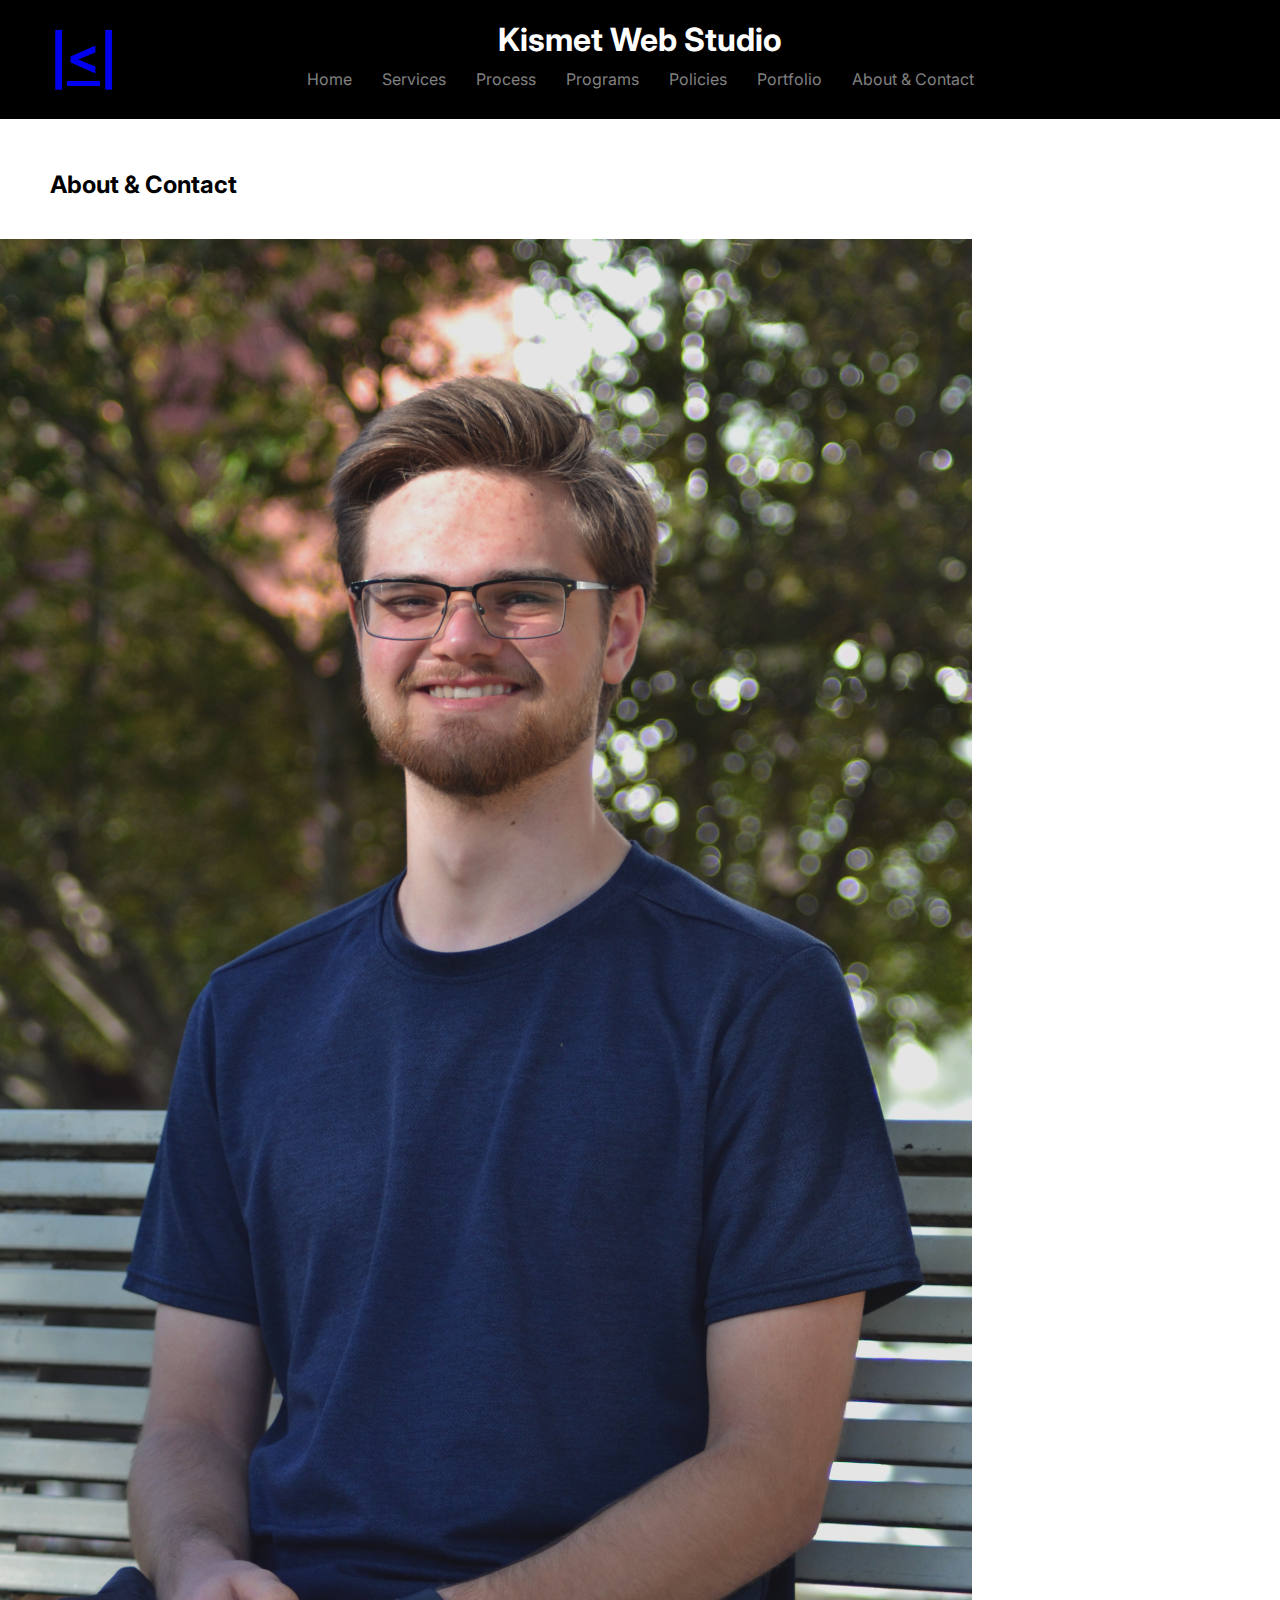
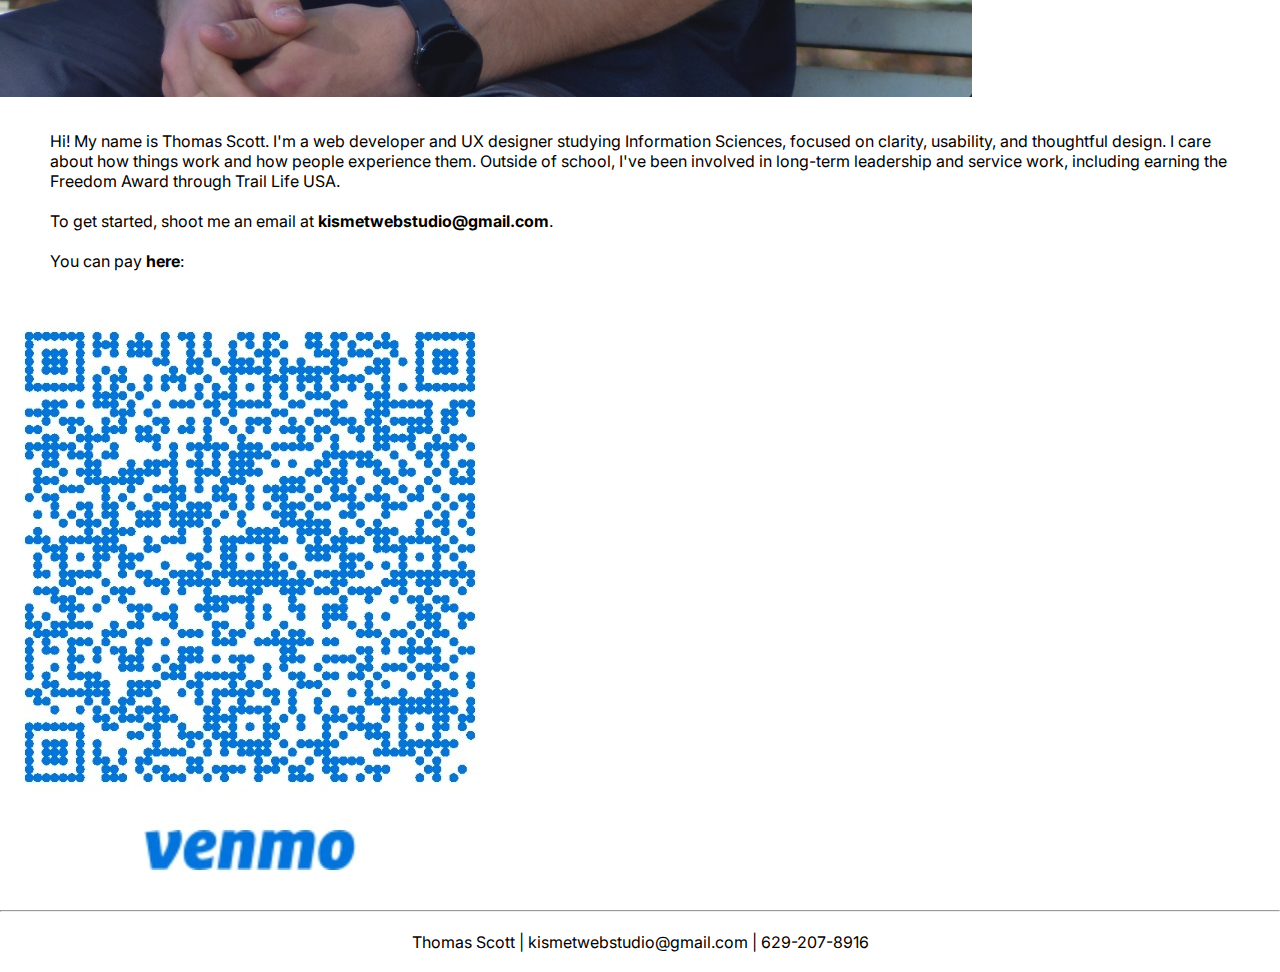
<file: about-contact.html>
<!DOCTYPE html>

<head>
    <title>kismetwebstudio.com/about-and-contact</title>
    <link rel="stylesheet" href="style.css">
    <meta name="viewport" content="width=device-width, initial-scale=1">
    <link rel="preconnect" href="https://fonts.googleapis.com">
    <link rel="preconnect" href="https://fonts.gstatic.com" crossorigin>
    <link href="https://fonts.googleapis.com/css2?family=Croissant+One&family=Inter:ital,opsz,wght@0,14..32,100..900;1,14..32,100..900&family=Merriweather:ital,opsz,wght@0,18..144,300..900;1,18..144,300..900&display=swap" rel="stylesheet">
</head>

<body>
    <div class="logo">
        <p><strong><a href="index.html">|<|</a></strong></p>
    </div>
    <header>
        <h1>Kismet Web Studio</h1>
        <div class="navbar">
            <ul>
                <li class="nav-item"><a href="index.html">Home</a></li>
                <li class="nav-item"><a href="services.html">Services</a></li>
                <li class="nav-item"><a href="process.html">Process</a></li>
                <li class="nav-item"><a href="programs.html">Programs</a></li>
                <li class="nav-item"><a href="policies.html">Policies</a></li>
                <li class="nav-item"><a href="portfolio.html">Portfolio</a></li>
                <li class="nav-item"><a href="about-contact.html">About & Contact</a></li>
            </ul>
        </div>
    </header>

    <main>

        <h2>About & Contact</h2>
        <br>

        <div class="me">
            <img src="me.png" alt="me">
        </div>

        <div class="about-contact">
            <p>Hi! My name is Thomas Scott. I'm a web developer and UX designer studying Information Sciences, focused on clarity, usability, and thoughtful design. I care about how things work and how people experience them. Outside of school, I've been involved in long-term leadership and service work, including earning the Freedom Award through Trail Life USA.</p>
            <p>To get started, shoot me an email at <strong>kismetwebstudio@gmail.com</strong>.</p>
            <p>You can pay <strong>here</strong>:</p>
        </div>

        <div class="venmo">
            <a href="https://www.paypal.com/qrcodes/venmocs/05d9906e-e327-4a12-a58d-1d47182dd8ea?created=1765809678" target="_blank"><img src="venmo.jpg" alt="venmo"></a>
        </div>

    </main>

    <footer>
        <hr>
        <p>Thomas Scott | kismetwebstudio@gmail.com | 629-207-8916</p>
    </footer>

</body>
</html>
</file>
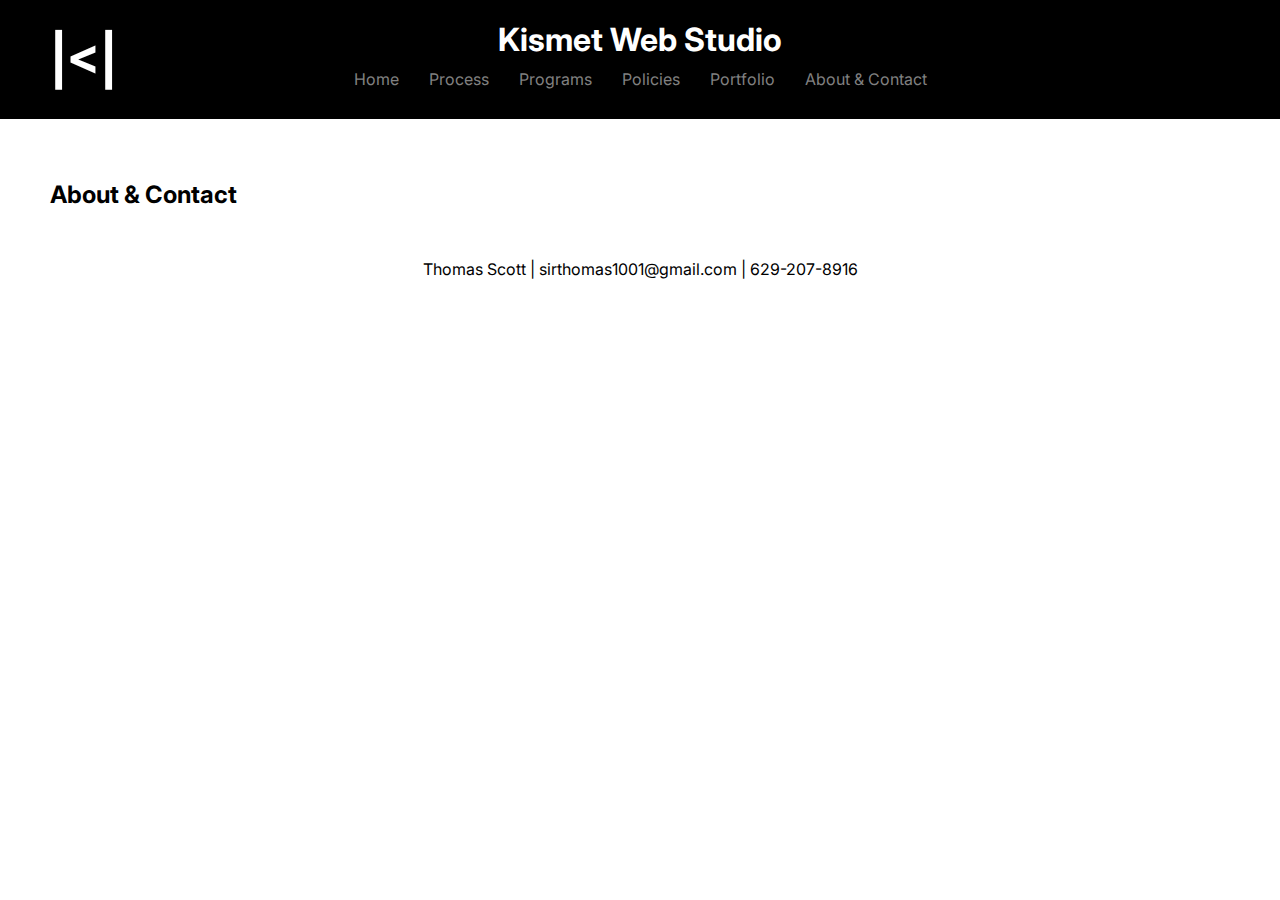
<file: about_contact.html>
<!DOCTYPE html>

<head>
    <title>kismetwebstudio.com/about-and-contact</title>
    <link rel="stylesheet" href="style.css">
    <meta name="viewport" content="width=device-width, initial-scale=1">
    <link rel="preconnect" href="https://fonts.googleapis.com">
    <link rel="preconnect" href="https://fonts.gstatic.com" crossorigin>
    <link href="https://fonts.googleapis.com/css2?family=Croissant+One&family=Inter:ital,opsz,wght@0,14..32,100..900;1,14..32,100..900&family=Merriweather:ital,opsz,wght@0,18..144,300..900;1,18..144,300..900&display=swap" rel="stylesheet">
</head>

<body>
    <div class="logo">
        <p><strong>|<|</strong></p>
    </div>
    <header>
        <h1>Kismet Web Studio</h1>
        <div class="navbar">
            <ul>
                <li class="nav-item"><a href="index.html">Home</a></li>
                <li class="nav-item"><a href="process.html">Process</a></li>
                <li class="nav-item"><a href="programs.html">Programs</a></li>
                <li class="nav-item"><a href="policies.html">Policies</a></li>
                <li class="nav-item"><a href="portfolio.html">Portfolio</a></li>
                <li class="nav-item"><a href="about_contact.html">About & Contact</a></li>
            </ul>
        </div>
    </header>

    <main>

        <div class="about-contact">
            <h2>About & Contact</h2>
        </div>

    </main>

    <footer>
        <p>Thomas Scott | sirthomas1001@gmail.com | 629-207-8916</p>
    </footer>

</body>
</html>
</file>
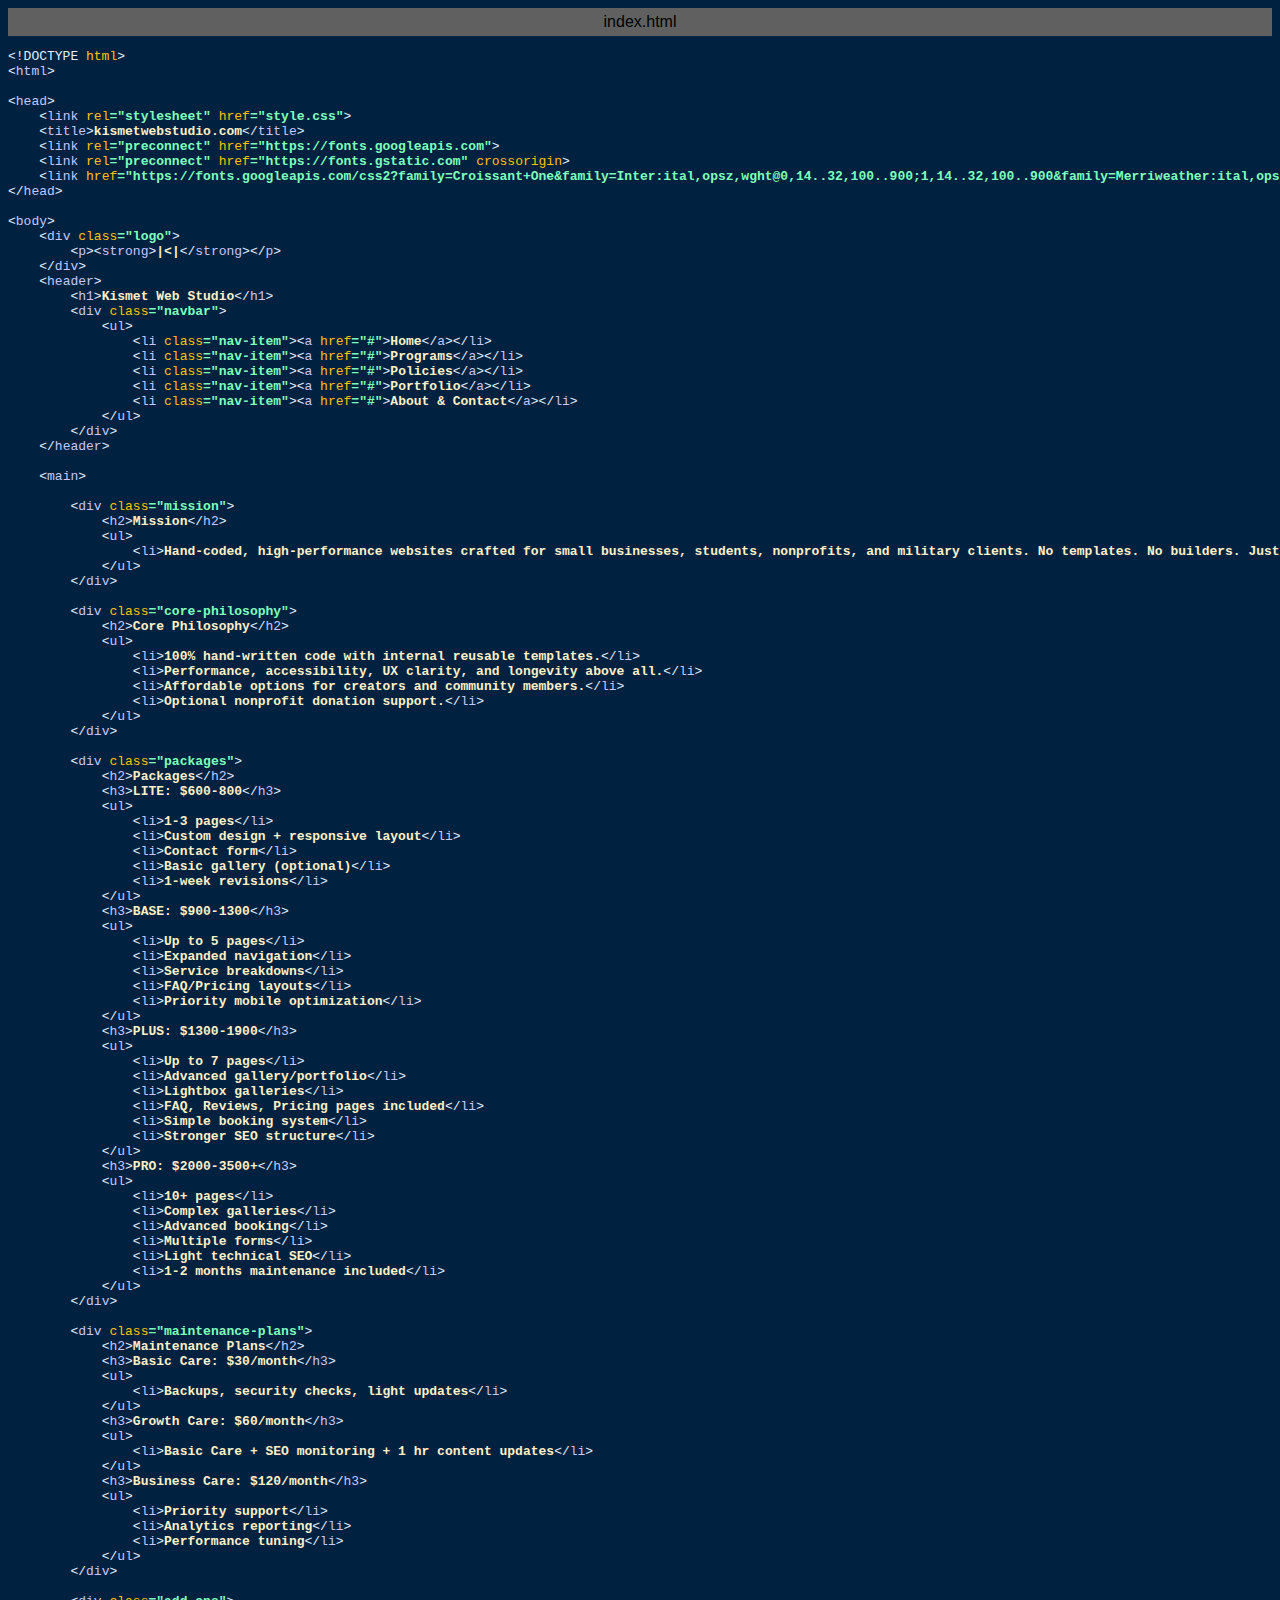
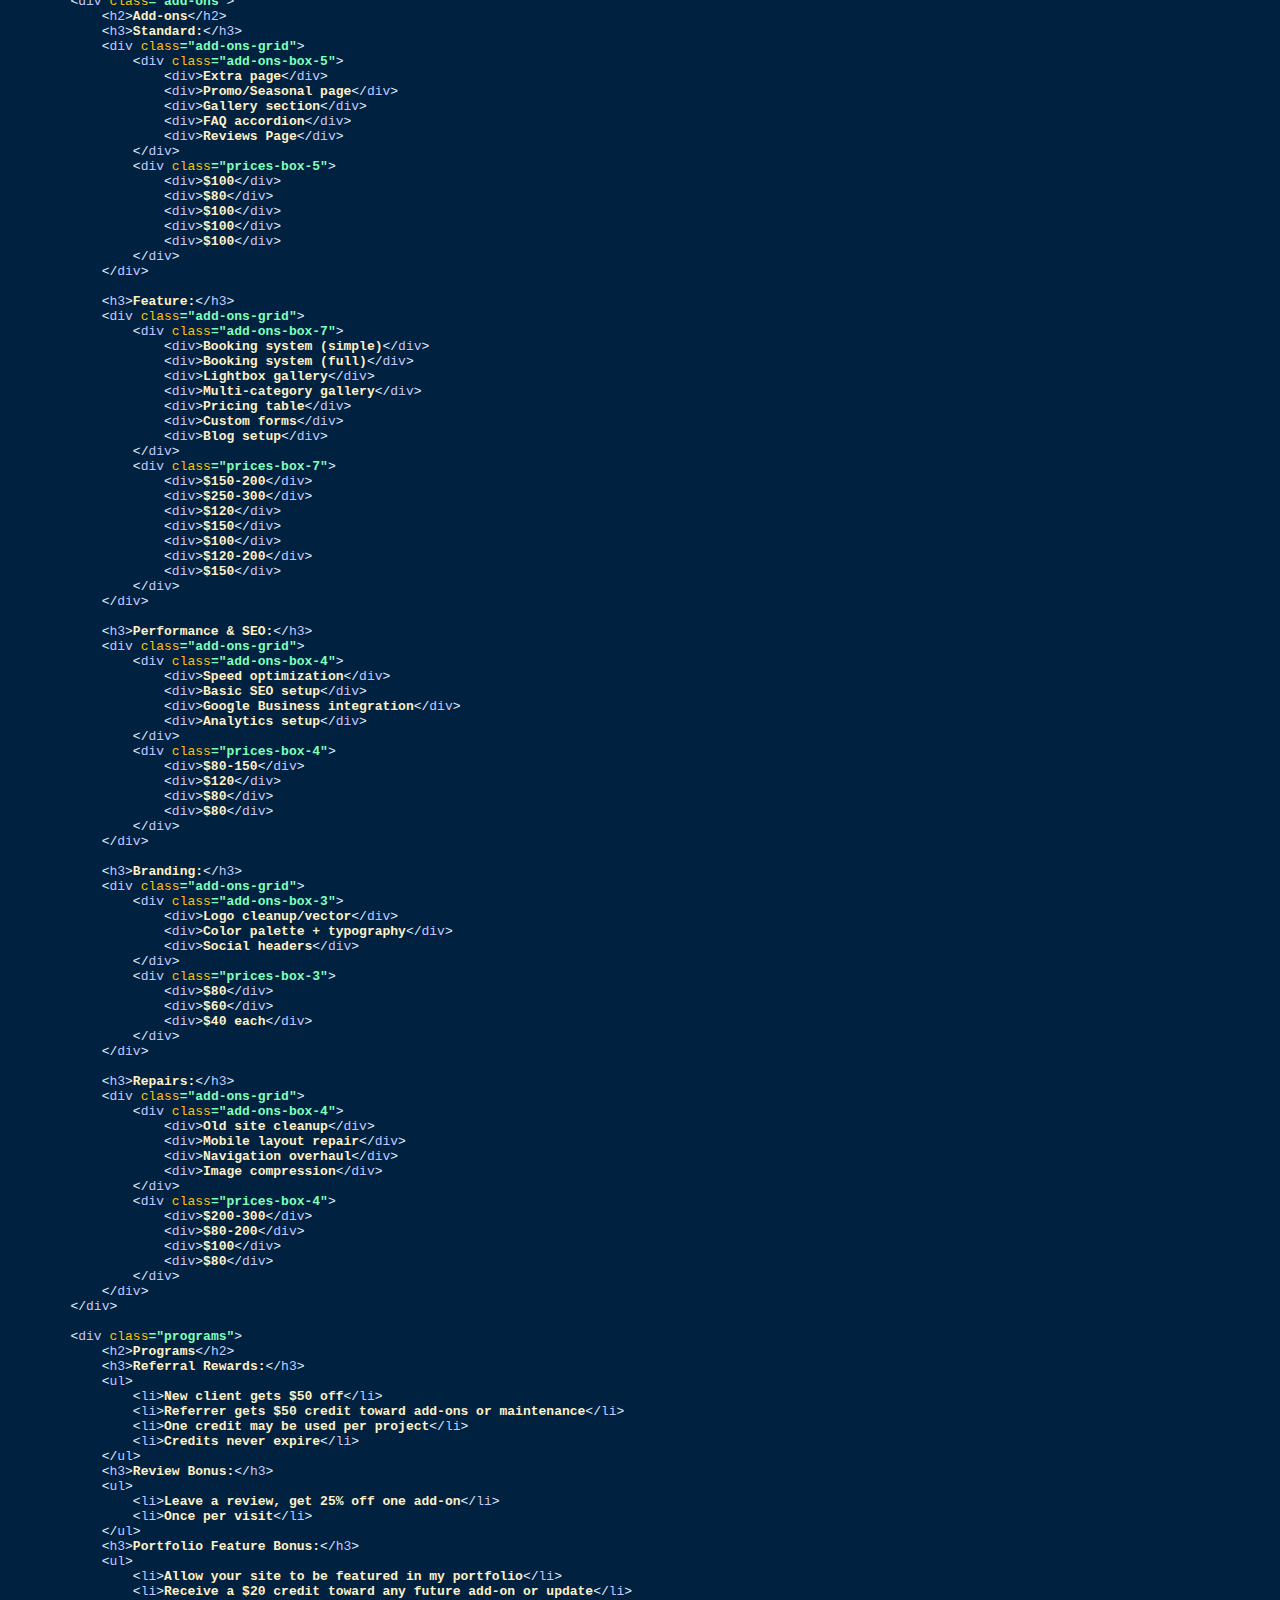
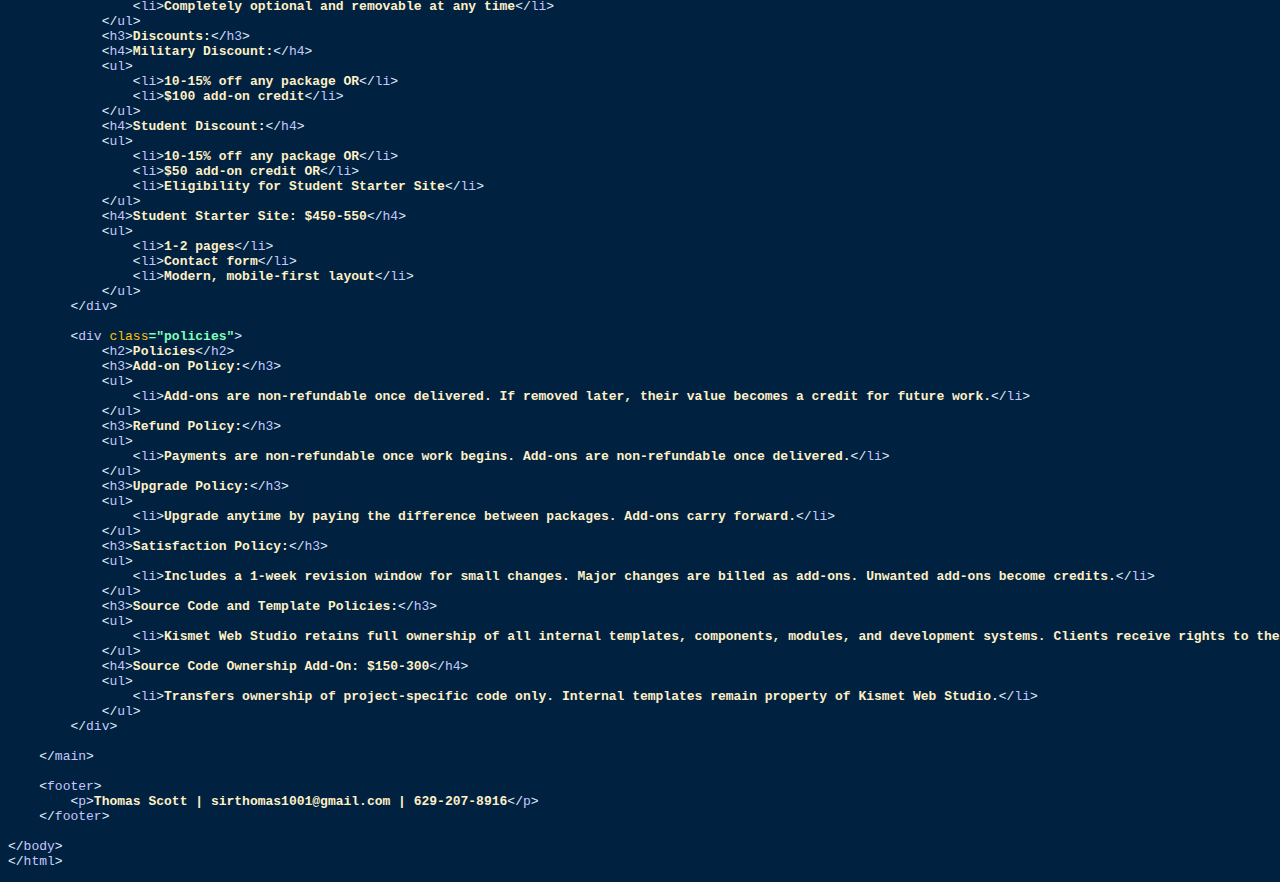
<file: index.html.html>
<html>
<head>
<title>index.html</title>
<meta http-equiv="Content-Type" content="text/html; charset=utf-8">
<style type="text/css">
.s0 { color: #e1efff;}
.s1 { color: #fff0c7;}
.s2 { color: #ffc107;}
.s3 { color: #c7c7ff;}
.s4 { color: #80ffbb; font-weight: bold;}
.s5 { color: #fff0c7; font-weight: bold;}
</style>
</head>
<body bgcolor="#002240">
<table CELLSPACING=0 CELLPADDING=5 COLS=1 WIDTH="100%" BGCOLOR="#606060" >
<tr><td><center>
<font face="Arial, Helvetica" color="#000000">
index.html</font>
</center></td></tr></table>
<pre><span class="s0">&lt;!DOCTYPE </span><span class="s2">html</span><span class="s0">&gt;</span>
<span class="s0">&lt;</span><span class="s3">html</span><span class="s0">&gt;</span>

<span class="s0">&lt;</span><span class="s3">head</span><span class="s0">&gt;</span>
    <span class="s0">&lt;</span><span class="s3">link </span><span class="s2">rel</span><span class="s4">=&quot;stylesheet&quot; </span><span class="s2">href</span><span class="s4">=&quot;style.css&quot;</span><span class="s0">&gt;</span>
    <span class="s0">&lt;</span><span class="s3">title</span><span class="s0">&gt;</span><span class="s5">kismetwebstudio.com</span><span class="s0">&lt;/</span><span class="s3">title</span><span class="s0">&gt;</span>
    <span class="s0">&lt;</span><span class="s3">link </span><span class="s2">rel</span><span class="s4">=&quot;preconnect&quot; </span><span class="s2">href</span><span class="s4">=&quot;https://fonts.googleapis.com&quot;</span><span class="s0">&gt;</span>
    <span class="s0">&lt;</span><span class="s3">link </span><span class="s2">rel</span><span class="s4">=&quot;preconnect&quot; </span><span class="s2">href</span><span class="s4">=&quot;https://fonts.gstatic.com&quot; </span><span class="s2">crossorigin</span><span class="s0">&gt;</span>
    <span class="s0">&lt;</span><span class="s3">link </span><span class="s2">href</span><span class="s4">=&quot;https://fonts.googleapis.com/css2?family=Croissant+One&amp;family=Inter:ital,opsz,wght@0,14..32,100..900;1,14..32,100..900&amp;family=Merriweather:ital,opsz,wght@0,18..144,300..900;1,18..144,300..900&amp;display=swap&quot; </span><span class="s2">rel</span><span class="s4">=&quot;stylesheet&quot;</span><span class="s0">&gt;</span>
<span class="s0">&lt;/</span><span class="s3">head</span><span class="s0">&gt;</span>

<span class="s0">&lt;</span><span class="s3">body</span><span class="s0">&gt;</span>
    <span class="s0">&lt;</span><span class="s3">div </span><span class="s2">class</span><span class="s4">=&quot;logo&quot;</span><span class="s0">&gt;</span>
        <span class="s0">&lt;</span><span class="s3">p</span><span class="s0">&gt;&lt;</span><span class="s3">strong</span><span class="s0">&gt;</span><span class="s5">|&lt;|</span><span class="s0">&lt;/</span><span class="s3">strong</span><span class="s0">&gt;&lt;/</span><span class="s3">p</span><span class="s0">&gt;</span>
    <span class="s0">&lt;/</span><span class="s3">div</span><span class="s0">&gt;</span>
    <span class="s0">&lt;</span><span class="s3">header</span><span class="s0">&gt;</span>
        <span class="s0">&lt;</span><span class="s3">h1</span><span class="s0">&gt;</span><span class="s5">Kismet Web Studio</span><span class="s0">&lt;/</span><span class="s3">h1</span><span class="s0">&gt;</span>
        <span class="s0">&lt;</span><span class="s3">div </span><span class="s2">class</span><span class="s4">=&quot;navbar&quot;</span><span class="s0">&gt;</span>
            <span class="s0">&lt;</span><span class="s3">ul</span><span class="s0">&gt;</span>
                <span class="s0">&lt;</span><span class="s3">li </span><span class="s2">class</span><span class="s4">=&quot;nav-item&quot;</span><span class="s0">&gt;&lt;</span><span class="s3">a </span><span class="s2">href</span><span class="s4">=&quot;#&quot;</span><span class="s0">&gt;</span><span class="s5">Home</span><span class="s0">&lt;/</span><span class="s3">a</span><span class="s0">&gt;&lt;/</span><span class="s3">li</span><span class="s0">&gt;</span>
                <span class="s0">&lt;</span><span class="s3">li </span><span class="s2">class</span><span class="s4">=&quot;nav-item&quot;</span><span class="s0">&gt;&lt;</span><span class="s3">a </span><span class="s2">href</span><span class="s4">=&quot;#&quot;</span><span class="s0">&gt;</span><span class="s5">Programs</span><span class="s0">&lt;/</span><span class="s3">a</span><span class="s0">&gt;&lt;/</span><span class="s3">li</span><span class="s0">&gt;</span>
                <span class="s0">&lt;</span><span class="s3">li </span><span class="s2">class</span><span class="s4">=&quot;nav-item&quot;</span><span class="s0">&gt;&lt;</span><span class="s3">a </span><span class="s2">href</span><span class="s4">=&quot;#&quot;</span><span class="s0">&gt;</span><span class="s5">Policies</span><span class="s0">&lt;/</span><span class="s3">a</span><span class="s0">&gt;&lt;/</span><span class="s3">li</span><span class="s0">&gt;</span>
                <span class="s0">&lt;</span><span class="s3">li </span><span class="s2">class</span><span class="s4">=&quot;nav-item&quot;</span><span class="s0">&gt;&lt;</span><span class="s3">a </span><span class="s2">href</span><span class="s4">=&quot;#&quot;</span><span class="s0">&gt;</span><span class="s5">Portfolio</span><span class="s0">&lt;/</span><span class="s3">a</span><span class="s0">&gt;&lt;/</span><span class="s3">li</span><span class="s0">&gt;</span>
                <span class="s0">&lt;</span><span class="s3">li </span><span class="s2">class</span><span class="s4">=&quot;nav-item&quot;</span><span class="s0">&gt;&lt;</span><span class="s3">a </span><span class="s2">href</span><span class="s4">=&quot;#&quot;</span><span class="s0">&gt;</span><span class="s5">About &amp; Contact</span><span class="s0">&lt;/</span><span class="s3">a</span><span class="s0">&gt;&lt;/</span><span class="s3">li</span><span class="s0">&gt;</span>
            <span class="s0">&lt;/</span><span class="s3">ul</span><span class="s0">&gt;</span>
        <span class="s0">&lt;/</span><span class="s3">div</span><span class="s0">&gt;</span>
    <span class="s0">&lt;/</span><span class="s3">header</span><span class="s0">&gt;</span>

    <span class="s0">&lt;</span><span class="s3">main</span><span class="s0">&gt;</span>

        <span class="s0">&lt;</span><span class="s3">div </span><span class="s2">class</span><span class="s4">=&quot;mission&quot;</span><span class="s0">&gt;</span>
            <span class="s0">&lt;</span><span class="s3">h2</span><span class="s0">&gt;</span><span class="s5">Mission</span><span class="s0">&lt;/</span><span class="s3">h2</span><span class="s0">&gt;</span>
            <span class="s0">&lt;</span><span class="s3">ul</span><span class="s0">&gt;</span>
                <span class="s0">&lt;</span><span class="s3">li</span><span class="s0">&gt;</span><span class="s5">Hand-coded, high-performance websites crafted for small businesses, students, nonprofits, and military clients. No templates. No builders. Just custom, clean, modern code.</span><span class="s0">&lt;/</span><span class="s3">li</span><span class="s0">&gt;</span>
            <span class="s0">&lt;/</span><span class="s3">ul</span><span class="s0">&gt;</span>
        <span class="s0">&lt;/</span><span class="s3">div</span><span class="s0">&gt;</span>

        <span class="s0">&lt;</span><span class="s3">div </span><span class="s2">class</span><span class="s4">=&quot;core-philosophy&quot;</span><span class="s0">&gt;</span>
            <span class="s0">&lt;</span><span class="s3">h2</span><span class="s0">&gt;</span><span class="s5">Core Philosophy</span><span class="s0">&lt;/</span><span class="s3">h2</span><span class="s0">&gt;</span>
            <span class="s0">&lt;</span><span class="s3">ul</span><span class="s0">&gt;</span>
                <span class="s0">&lt;</span><span class="s3">li</span><span class="s0">&gt;</span><span class="s5">100% hand-written code with internal reusable templates.</span><span class="s0">&lt;/</span><span class="s3">li</span><span class="s0">&gt;</span>
                <span class="s0">&lt;</span><span class="s3">li</span><span class="s0">&gt;</span><span class="s5">Performance, accessibility, UX clarity, and longevity above all.</span><span class="s0">&lt;/</span><span class="s3">li</span><span class="s0">&gt;</span>
                <span class="s0">&lt;</span><span class="s3">li</span><span class="s0">&gt;</span><span class="s5">Affordable options for creators and community members.</span><span class="s0">&lt;/</span><span class="s3">li</span><span class="s0">&gt;</span>
                <span class="s0">&lt;</span><span class="s3">li</span><span class="s0">&gt;</span><span class="s5">Optional nonprofit donation support.</span><span class="s0">&lt;/</span><span class="s3">li</span><span class="s0">&gt;</span>
            <span class="s0">&lt;/</span><span class="s3">ul</span><span class="s0">&gt;</span>
        <span class="s0">&lt;/</span><span class="s3">div</span><span class="s0">&gt;</span>

        <span class="s0">&lt;</span><span class="s3">div </span><span class="s2">class</span><span class="s4">=&quot;packages&quot;</span><span class="s0">&gt;</span>
            <span class="s0">&lt;</span><span class="s3">h2</span><span class="s0">&gt;</span><span class="s5">Packages</span><span class="s0">&lt;/</span><span class="s3">h2</span><span class="s0">&gt;</span>
            <span class="s0">&lt;</span><span class="s3">h3</span><span class="s0">&gt;</span><span class="s5">LITE: $600-800</span><span class="s0">&lt;/</span><span class="s3">h3</span><span class="s0">&gt;</span>
            <span class="s0">&lt;</span><span class="s3">ul</span><span class="s0">&gt;</span>
                <span class="s0">&lt;</span><span class="s3">li</span><span class="s0">&gt;</span><span class="s5">1-3 pages</span><span class="s0">&lt;/</span><span class="s3">li</span><span class="s0">&gt;</span>
                <span class="s0">&lt;</span><span class="s3">li</span><span class="s0">&gt;</span><span class="s5">Custom design + responsive layout</span><span class="s0">&lt;/</span><span class="s3">li</span><span class="s0">&gt;</span>
                <span class="s0">&lt;</span><span class="s3">li</span><span class="s0">&gt;</span><span class="s5">Contact form</span><span class="s0">&lt;/</span><span class="s3">li</span><span class="s0">&gt;</span>
                <span class="s0">&lt;</span><span class="s3">li</span><span class="s0">&gt;</span><span class="s5">Basic gallery (optional)</span><span class="s0">&lt;/</span><span class="s3">li</span><span class="s0">&gt;</span>
                <span class="s0">&lt;</span><span class="s3">li</span><span class="s0">&gt;</span><span class="s5">1-week revisions</span><span class="s0">&lt;/</span><span class="s3">li</span><span class="s0">&gt;</span>
            <span class="s0">&lt;/</span><span class="s3">ul</span><span class="s0">&gt;</span>
            <span class="s0">&lt;</span><span class="s3">h3</span><span class="s0">&gt;</span><span class="s5">BASE: $900-1300</span><span class="s0">&lt;/</span><span class="s3">h3</span><span class="s0">&gt;</span>
            <span class="s0">&lt;</span><span class="s3">ul</span><span class="s0">&gt;</span>
                <span class="s0">&lt;</span><span class="s3">li</span><span class="s0">&gt;</span><span class="s5">Up to 5 pages</span><span class="s0">&lt;/</span><span class="s3">li</span><span class="s0">&gt;</span>
                <span class="s0">&lt;</span><span class="s3">li</span><span class="s0">&gt;</span><span class="s5">Expanded navigation</span><span class="s0">&lt;/</span><span class="s3">li</span><span class="s0">&gt;</span>
                <span class="s0">&lt;</span><span class="s3">li</span><span class="s0">&gt;</span><span class="s5">Service breakdowns</span><span class="s0">&lt;/</span><span class="s3">li</span><span class="s0">&gt;</span>
                <span class="s0">&lt;</span><span class="s3">li</span><span class="s0">&gt;</span><span class="s5">FAQ/Pricing layouts</span><span class="s0">&lt;/</span><span class="s3">li</span><span class="s0">&gt;</span>
                <span class="s0">&lt;</span><span class="s3">li</span><span class="s0">&gt;</span><span class="s5">Priority mobile optimization</span><span class="s0">&lt;/</span><span class="s3">li</span><span class="s0">&gt;</span>
            <span class="s0">&lt;/</span><span class="s3">ul</span><span class="s0">&gt;</span>
            <span class="s0">&lt;</span><span class="s3">h3</span><span class="s0">&gt;</span><span class="s5">PLUS: $1300-1900</span><span class="s0">&lt;/</span><span class="s3">h3</span><span class="s0">&gt;</span>
            <span class="s0">&lt;</span><span class="s3">ul</span><span class="s0">&gt;</span>
                <span class="s0">&lt;</span><span class="s3">li</span><span class="s0">&gt;</span><span class="s5">Up to 7 pages</span><span class="s0">&lt;/</span><span class="s3">li</span><span class="s0">&gt;</span>
                <span class="s0">&lt;</span><span class="s3">li</span><span class="s0">&gt;</span><span class="s5">Advanced gallery/portfolio</span><span class="s0">&lt;/</span><span class="s3">li</span><span class="s0">&gt;</span>
                <span class="s0">&lt;</span><span class="s3">li</span><span class="s0">&gt;</span><span class="s5">Lightbox galleries</span><span class="s0">&lt;/</span><span class="s3">li</span><span class="s0">&gt;</span>
                <span class="s0">&lt;</span><span class="s3">li</span><span class="s0">&gt;</span><span class="s5">FAQ, Reviews, Pricing pages included</span><span class="s0">&lt;/</span><span class="s3">li</span><span class="s0">&gt;</span>
                <span class="s0">&lt;</span><span class="s3">li</span><span class="s0">&gt;</span><span class="s5">Simple booking system</span><span class="s0">&lt;/</span><span class="s3">li</span><span class="s0">&gt;</span>
                <span class="s0">&lt;</span><span class="s3">li</span><span class="s0">&gt;</span><span class="s5">Stronger SEO structure</span><span class="s0">&lt;/</span><span class="s3">li</span><span class="s0">&gt;</span>
            <span class="s0">&lt;/</span><span class="s3">ul</span><span class="s0">&gt;</span>
            <span class="s0">&lt;</span><span class="s3">h3</span><span class="s0">&gt;</span><span class="s5">PRO: $2000-3500+</span><span class="s0">&lt;/</span><span class="s3">h3</span><span class="s0">&gt;</span>
            <span class="s0">&lt;</span><span class="s3">ul</span><span class="s0">&gt;</span>
                <span class="s0">&lt;</span><span class="s3">li</span><span class="s0">&gt;</span><span class="s5">10+ pages</span><span class="s0">&lt;/</span><span class="s3">li</span><span class="s0">&gt;</span>
                <span class="s0">&lt;</span><span class="s3">li</span><span class="s0">&gt;</span><span class="s5">Complex galleries</span><span class="s0">&lt;/</span><span class="s3">li</span><span class="s0">&gt;</span>
                <span class="s0">&lt;</span><span class="s3">li</span><span class="s0">&gt;</span><span class="s5">Advanced booking</span><span class="s0">&lt;/</span><span class="s3">li</span><span class="s0">&gt;</span>
                <span class="s0">&lt;</span><span class="s3">li</span><span class="s0">&gt;</span><span class="s5">Multiple forms</span><span class="s0">&lt;/</span><span class="s3">li</span><span class="s0">&gt;</span>
                <span class="s0">&lt;</span><span class="s3">li</span><span class="s0">&gt;</span><span class="s5">Light technical SEO</span><span class="s0">&lt;/</span><span class="s3">li</span><span class="s0">&gt;</span>
                <span class="s0">&lt;</span><span class="s3">li</span><span class="s0">&gt;</span><span class="s5">1-2 months maintenance included</span><span class="s0">&lt;/</span><span class="s3">li</span><span class="s0">&gt;</span>
            <span class="s0">&lt;/</span><span class="s3">ul</span><span class="s0">&gt;</span>
        <span class="s0">&lt;/</span><span class="s3">div</span><span class="s0">&gt;</span>

        <span class="s0">&lt;</span><span class="s3">div </span><span class="s2">class</span><span class="s4">=&quot;maintenance-plans&quot;</span><span class="s0">&gt;</span>
            <span class="s0">&lt;</span><span class="s3">h2</span><span class="s0">&gt;</span><span class="s5">Maintenance Plans</span><span class="s0">&lt;/</span><span class="s3">h2</span><span class="s0">&gt;</span>
            <span class="s0">&lt;</span><span class="s3">h3</span><span class="s0">&gt;</span><span class="s5">Basic Care: $30/month</span><span class="s0">&lt;/</span><span class="s3">h3</span><span class="s0">&gt;</span>
            <span class="s0">&lt;</span><span class="s3">ul</span><span class="s0">&gt;</span>
                <span class="s0">&lt;</span><span class="s3">li</span><span class="s0">&gt;</span><span class="s5">Backups, security checks, light updates</span><span class="s0">&lt;/</span><span class="s3">li</span><span class="s0">&gt;</span>
            <span class="s0">&lt;/</span><span class="s3">ul</span><span class="s0">&gt;</span>
            <span class="s0">&lt;</span><span class="s3">h3</span><span class="s0">&gt;</span><span class="s5">Growth Care: $60/month</span><span class="s0">&lt;/</span><span class="s3">h3</span><span class="s0">&gt;</span>
            <span class="s0">&lt;</span><span class="s3">ul</span><span class="s0">&gt;</span>
                <span class="s0">&lt;</span><span class="s3">li</span><span class="s0">&gt;</span><span class="s5">Basic Care + SEO monitoring + 1 hr content updates</span><span class="s0">&lt;/</span><span class="s3">li</span><span class="s0">&gt;</span>
            <span class="s0">&lt;/</span><span class="s3">ul</span><span class="s0">&gt;</span>
            <span class="s0">&lt;</span><span class="s3">h3</span><span class="s0">&gt;</span><span class="s5">Business Care: $120/month</span><span class="s0">&lt;/</span><span class="s3">h3</span><span class="s0">&gt;</span>
            <span class="s0">&lt;</span><span class="s3">ul</span><span class="s0">&gt;</span>
                <span class="s0">&lt;</span><span class="s3">li</span><span class="s0">&gt;</span><span class="s5">Priority support</span><span class="s0">&lt;/</span><span class="s3">li</span><span class="s0">&gt;</span>
                <span class="s0">&lt;</span><span class="s3">li</span><span class="s0">&gt;</span><span class="s5">Analytics reporting</span><span class="s0">&lt;/</span><span class="s3">li</span><span class="s0">&gt;</span>
                <span class="s0">&lt;</span><span class="s3">li</span><span class="s0">&gt;</span><span class="s5">Performance tuning</span><span class="s0">&lt;/</span><span class="s3">li</span><span class="s0">&gt;</span>
            <span class="s0">&lt;/</span><span class="s3">ul</span><span class="s0">&gt;</span>
        <span class="s0">&lt;/</span><span class="s3">div</span><span class="s0">&gt;</span>

        <span class="s0">&lt;</span><span class="s3">div </span><span class="s2">class</span><span class="s4">=&quot;add-ons&quot;</span><span class="s0">&gt;</span>
            <span class="s0">&lt;</span><span class="s3">h2</span><span class="s0">&gt;</span><span class="s5">Add-ons</span><span class="s0">&lt;/</span><span class="s3">h2</span><span class="s0">&gt;</span>
            <span class="s0">&lt;</span><span class="s3">h3</span><span class="s0">&gt;</span><span class="s5">Standard:</span><span class="s0">&lt;/</span><span class="s3">h3</span><span class="s0">&gt;</span>
            <span class="s0">&lt;</span><span class="s3">div </span><span class="s2">class</span><span class="s4">=&quot;add-ons-grid&quot;</span><span class="s0">&gt;</span>
                <span class="s0">&lt;</span><span class="s3">div </span><span class="s2">class</span><span class="s4">=&quot;add-ons-box-5&quot;</span><span class="s0">&gt;</span>
                    <span class="s0">&lt;</span><span class="s3">div</span><span class="s0">&gt;</span><span class="s5">Extra page</span><span class="s0">&lt;/</span><span class="s3">div</span><span class="s0">&gt;</span>
                    <span class="s0">&lt;</span><span class="s3">div</span><span class="s0">&gt;</span><span class="s5">Promo/Seasonal page</span><span class="s0">&lt;/</span><span class="s3">div</span><span class="s0">&gt;</span>
                    <span class="s0">&lt;</span><span class="s3">div</span><span class="s0">&gt;</span><span class="s5">Gallery section</span><span class="s0">&lt;/</span><span class="s3">div</span><span class="s0">&gt;</span>
                    <span class="s0">&lt;</span><span class="s3">div</span><span class="s0">&gt;</span><span class="s5">FAQ accordion</span><span class="s0">&lt;/</span><span class="s3">div</span><span class="s0">&gt;</span>
                    <span class="s0">&lt;</span><span class="s3">div</span><span class="s0">&gt;</span><span class="s5">Reviews Page</span><span class="s0">&lt;/</span><span class="s3">div</span><span class="s0">&gt;</span>
                <span class="s0">&lt;/</span><span class="s3">div</span><span class="s0">&gt;</span>
                <span class="s0">&lt;</span><span class="s3">div </span><span class="s2">class</span><span class="s4">=&quot;prices-box-5&quot;</span><span class="s0">&gt;</span>
                    <span class="s0">&lt;</span><span class="s3">div</span><span class="s0">&gt;</span><span class="s5">$100</span><span class="s0">&lt;/</span><span class="s3">div</span><span class="s0">&gt;</span>
                    <span class="s0">&lt;</span><span class="s3">div</span><span class="s0">&gt;</span><span class="s5">$80</span><span class="s0">&lt;/</span><span class="s3">div</span><span class="s0">&gt;</span>
                    <span class="s0">&lt;</span><span class="s3">div</span><span class="s0">&gt;</span><span class="s5">$100</span><span class="s0">&lt;/</span><span class="s3">div</span><span class="s0">&gt;</span>
                    <span class="s0">&lt;</span><span class="s3">div</span><span class="s0">&gt;</span><span class="s5">$100</span><span class="s0">&lt;/</span><span class="s3">div</span><span class="s0">&gt;</span>
                    <span class="s0">&lt;</span><span class="s3">div</span><span class="s0">&gt;</span><span class="s5">$100</span><span class="s0">&lt;/</span><span class="s3">div</span><span class="s0">&gt;</span>
                <span class="s0">&lt;/</span><span class="s3">div</span><span class="s0">&gt;</span>
            <span class="s0">&lt;/</span><span class="s3">div</span><span class="s0">&gt;</span>

            <span class="s0">&lt;</span><span class="s3">h3</span><span class="s0">&gt;</span><span class="s5">Feature:</span><span class="s0">&lt;/</span><span class="s3">h3</span><span class="s0">&gt;</span>
            <span class="s0">&lt;</span><span class="s3">div </span><span class="s2">class</span><span class="s4">=&quot;add-ons-grid&quot;</span><span class="s0">&gt;</span>
                <span class="s0">&lt;</span><span class="s3">div </span><span class="s2">class</span><span class="s4">=&quot;add-ons-box-7&quot;</span><span class="s0">&gt;</span>
                    <span class="s0">&lt;</span><span class="s3">div</span><span class="s0">&gt;</span><span class="s5">Booking system (simple)</span><span class="s0">&lt;/</span><span class="s3">div</span><span class="s0">&gt;</span>
                    <span class="s0">&lt;</span><span class="s3">div</span><span class="s0">&gt;</span><span class="s5">Booking system (full)</span><span class="s0">&lt;/</span><span class="s3">div</span><span class="s0">&gt;</span>
                    <span class="s0">&lt;</span><span class="s3">div</span><span class="s0">&gt;</span><span class="s5">Lightbox gallery</span><span class="s0">&lt;/</span><span class="s3">div</span><span class="s0">&gt;</span>
                    <span class="s0">&lt;</span><span class="s3">div</span><span class="s0">&gt;</span><span class="s5">Multi-category gallery</span><span class="s0">&lt;/</span><span class="s3">div</span><span class="s0">&gt;</span>
                    <span class="s0">&lt;</span><span class="s3">div</span><span class="s0">&gt;</span><span class="s5">Pricing table</span><span class="s0">&lt;/</span><span class="s3">div</span><span class="s0">&gt;</span>
                    <span class="s0">&lt;</span><span class="s3">div</span><span class="s0">&gt;</span><span class="s5">Custom forms</span><span class="s0">&lt;/</span><span class="s3">div</span><span class="s0">&gt;</span>
                    <span class="s0">&lt;</span><span class="s3">div</span><span class="s0">&gt;</span><span class="s5">Blog setup</span><span class="s0">&lt;/</span><span class="s3">div</span><span class="s0">&gt;</span>
                <span class="s0">&lt;/</span><span class="s3">div</span><span class="s0">&gt;</span>
                <span class="s0">&lt;</span><span class="s3">div </span><span class="s2">class</span><span class="s4">=&quot;prices-box-7&quot;</span><span class="s0">&gt;</span>
                    <span class="s0">&lt;</span><span class="s3">div</span><span class="s0">&gt;</span><span class="s5">$150-200</span><span class="s0">&lt;/</span><span class="s3">div</span><span class="s0">&gt;</span>
                    <span class="s0">&lt;</span><span class="s3">div</span><span class="s0">&gt;</span><span class="s5">$250-300</span><span class="s0">&lt;/</span><span class="s3">div</span><span class="s0">&gt;</span>
                    <span class="s0">&lt;</span><span class="s3">div</span><span class="s0">&gt;</span><span class="s5">$120</span><span class="s0">&lt;/</span><span class="s3">div</span><span class="s0">&gt;</span>
                    <span class="s0">&lt;</span><span class="s3">div</span><span class="s0">&gt;</span><span class="s5">$150</span><span class="s0">&lt;/</span><span class="s3">div</span><span class="s0">&gt;</span>
                    <span class="s0">&lt;</span><span class="s3">div</span><span class="s0">&gt;</span><span class="s5">$100</span><span class="s0">&lt;/</span><span class="s3">div</span><span class="s0">&gt;</span>
                    <span class="s0">&lt;</span><span class="s3">div</span><span class="s0">&gt;</span><span class="s5">$120-200</span><span class="s0">&lt;/</span><span class="s3">div</span><span class="s0">&gt;</span>
                    <span class="s0">&lt;</span><span class="s3">div</span><span class="s0">&gt;</span><span class="s5">$150</span><span class="s0">&lt;/</span><span class="s3">div</span><span class="s0">&gt;</span>
                <span class="s0">&lt;/</span><span class="s3">div</span><span class="s0">&gt;</span>
            <span class="s0">&lt;/</span><span class="s3">div</span><span class="s0">&gt;</span>

            <span class="s0">&lt;</span><span class="s3">h3</span><span class="s0">&gt;</span><span class="s5">Performance &amp; SEO:</span><span class="s0">&lt;/</span><span class="s3">h3</span><span class="s0">&gt;</span>
            <span class="s0">&lt;</span><span class="s3">div </span><span class="s2">class</span><span class="s4">=&quot;add-ons-grid&quot;</span><span class="s0">&gt;</span>
                <span class="s0">&lt;</span><span class="s3">div </span><span class="s2">class</span><span class="s4">=&quot;add-ons-box-4&quot;</span><span class="s0">&gt;</span>
                    <span class="s0">&lt;</span><span class="s3">div</span><span class="s0">&gt;</span><span class="s5">Speed optimization</span><span class="s0">&lt;/</span><span class="s3">div</span><span class="s0">&gt;</span>
                    <span class="s0">&lt;</span><span class="s3">div</span><span class="s0">&gt;</span><span class="s5">Basic SEO setup</span><span class="s0">&lt;/</span><span class="s3">div</span><span class="s0">&gt;</span>
                    <span class="s0">&lt;</span><span class="s3">div</span><span class="s0">&gt;</span><span class="s5">Google Business integration</span><span class="s0">&lt;/</span><span class="s3">div</span><span class="s0">&gt;</span>
                    <span class="s0">&lt;</span><span class="s3">div</span><span class="s0">&gt;</span><span class="s5">Analytics setup</span><span class="s0">&lt;/</span><span class="s3">div</span><span class="s0">&gt;</span>
                <span class="s0">&lt;/</span><span class="s3">div</span><span class="s0">&gt;</span>
                <span class="s0">&lt;</span><span class="s3">div </span><span class="s2">class</span><span class="s4">=&quot;prices-box-4&quot;</span><span class="s0">&gt;</span>
                    <span class="s0">&lt;</span><span class="s3">div</span><span class="s0">&gt;</span><span class="s5">$80-150</span><span class="s0">&lt;/</span><span class="s3">div</span><span class="s0">&gt;</span>
                    <span class="s0">&lt;</span><span class="s3">div</span><span class="s0">&gt;</span><span class="s5">$120</span><span class="s0">&lt;/</span><span class="s3">div</span><span class="s0">&gt;</span>
                    <span class="s0">&lt;</span><span class="s3">div</span><span class="s0">&gt;</span><span class="s5">$80</span><span class="s0">&lt;/</span><span class="s3">div</span><span class="s0">&gt;</span>
                    <span class="s0">&lt;</span><span class="s3">div</span><span class="s0">&gt;</span><span class="s5">$80</span><span class="s0">&lt;/</span><span class="s3">div</span><span class="s0">&gt;</span>
                <span class="s0">&lt;/</span><span class="s3">div</span><span class="s0">&gt;</span>
            <span class="s0">&lt;/</span><span class="s3">div</span><span class="s0">&gt;</span>

            <span class="s0">&lt;</span><span class="s3">h3</span><span class="s0">&gt;</span><span class="s5">Branding:</span><span class="s0">&lt;/</span><span class="s3">h3</span><span class="s0">&gt;</span>
            <span class="s0">&lt;</span><span class="s3">div </span><span class="s2">class</span><span class="s4">=&quot;add-ons-grid&quot;</span><span class="s0">&gt;</span>
                <span class="s0">&lt;</span><span class="s3">div </span><span class="s2">class</span><span class="s4">=&quot;add-ons-box-3&quot;</span><span class="s0">&gt;</span>
                    <span class="s0">&lt;</span><span class="s3">div</span><span class="s0">&gt;</span><span class="s5">Logo cleanup/vector</span><span class="s0">&lt;/</span><span class="s3">div</span><span class="s0">&gt;</span>
                    <span class="s0">&lt;</span><span class="s3">div</span><span class="s0">&gt;</span><span class="s5">Color palette + typography</span><span class="s0">&lt;/</span><span class="s3">div</span><span class="s0">&gt;</span>
                    <span class="s0">&lt;</span><span class="s3">div</span><span class="s0">&gt;</span><span class="s5">Social headers</span><span class="s0">&lt;/</span><span class="s3">div</span><span class="s0">&gt;</span>
                <span class="s0">&lt;/</span><span class="s3">div</span><span class="s0">&gt;</span>
                <span class="s0">&lt;</span><span class="s3">div </span><span class="s2">class</span><span class="s4">=&quot;prices-box-3&quot;</span><span class="s0">&gt;</span>
                    <span class="s0">&lt;</span><span class="s3">div</span><span class="s0">&gt;</span><span class="s5">$80</span><span class="s0">&lt;/</span><span class="s3">div</span><span class="s0">&gt;</span>
                    <span class="s0">&lt;</span><span class="s3">div</span><span class="s0">&gt;</span><span class="s5">$60</span><span class="s0">&lt;/</span><span class="s3">div</span><span class="s0">&gt;</span>
                    <span class="s0">&lt;</span><span class="s3">div</span><span class="s0">&gt;</span><span class="s5">$40 each</span><span class="s0">&lt;/</span><span class="s3">div</span><span class="s0">&gt;</span>
                <span class="s0">&lt;/</span><span class="s3">div</span><span class="s0">&gt;</span>
            <span class="s0">&lt;/</span><span class="s3">div</span><span class="s0">&gt;</span>

            <span class="s0">&lt;</span><span class="s3">h3</span><span class="s0">&gt;</span><span class="s5">Repairs:</span><span class="s0">&lt;/</span><span class="s3">h3</span><span class="s0">&gt;</span>
            <span class="s0">&lt;</span><span class="s3">div </span><span class="s2">class</span><span class="s4">=&quot;add-ons-grid&quot;</span><span class="s0">&gt;</span>
                <span class="s0">&lt;</span><span class="s3">div </span><span class="s2">class</span><span class="s4">=&quot;add-ons-box-4&quot;</span><span class="s0">&gt;</span>
                    <span class="s0">&lt;</span><span class="s3">div</span><span class="s0">&gt;</span><span class="s5">Old site cleanup</span><span class="s0">&lt;/</span><span class="s3">div</span><span class="s0">&gt;</span>
                    <span class="s0">&lt;</span><span class="s3">div</span><span class="s0">&gt;</span><span class="s5">Mobile layout repair</span><span class="s0">&lt;/</span><span class="s3">div</span><span class="s0">&gt;</span>
                    <span class="s0">&lt;</span><span class="s3">div</span><span class="s0">&gt;</span><span class="s5">Navigation overhaul</span><span class="s0">&lt;/</span><span class="s3">div</span><span class="s0">&gt;</span>
                    <span class="s0">&lt;</span><span class="s3">div</span><span class="s0">&gt;</span><span class="s5">Image compression</span><span class="s0">&lt;/</span><span class="s3">div</span><span class="s0">&gt;</span>
                <span class="s0">&lt;/</span><span class="s3">div</span><span class="s0">&gt;</span>
                <span class="s0">&lt;</span><span class="s3">div </span><span class="s2">class</span><span class="s4">=&quot;prices-box-4&quot;</span><span class="s0">&gt;</span>
                    <span class="s0">&lt;</span><span class="s3">div</span><span class="s0">&gt;</span><span class="s5">$200-300</span><span class="s0">&lt;/</span><span class="s3">div</span><span class="s0">&gt;</span>
                    <span class="s0">&lt;</span><span class="s3">div</span><span class="s0">&gt;</span><span class="s5">$80-200</span><span class="s0">&lt;/</span><span class="s3">div</span><span class="s0">&gt;</span>
                    <span class="s0">&lt;</span><span class="s3">div</span><span class="s0">&gt;</span><span class="s5">$100</span><span class="s0">&lt;/</span><span class="s3">div</span><span class="s0">&gt;</span>
                    <span class="s0">&lt;</span><span class="s3">div</span><span class="s0">&gt;</span><span class="s5">$80</span><span class="s0">&lt;/</span><span class="s3">div</span><span class="s0">&gt;</span>
                <span class="s0">&lt;/</span><span class="s3">div</span><span class="s0">&gt;</span>
            <span class="s0">&lt;/</span><span class="s3">div</span><span class="s0">&gt;</span>
        <span class="s0">&lt;/</span><span class="s3">div</span><span class="s0">&gt;</span>

        <span class="s0">&lt;</span><span class="s3">div </span><span class="s2">class</span><span class="s4">=&quot;programs&quot;</span><span class="s0">&gt;</span>
            <span class="s0">&lt;</span><span class="s3">h2</span><span class="s0">&gt;</span><span class="s5">Programs</span><span class="s0">&lt;/</span><span class="s3">h2</span><span class="s0">&gt;</span>
            <span class="s0">&lt;</span><span class="s3">h3</span><span class="s0">&gt;</span><span class="s5">Referral Rewards:</span><span class="s0">&lt;/</span><span class="s3">h3</span><span class="s0">&gt;</span>
            <span class="s0">&lt;</span><span class="s3">ul</span><span class="s0">&gt;</span>
                <span class="s0">&lt;</span><span class="s3">li</span><span class="s0">&gt;</span><span class="s5">New client gets $50 off</span><span class="s0">&lt;/</span><span class="s3">li</span><span class="s0">&gt;</span>
                <span class="s0">&lt;</span><span class="s3">li</span><span class="s0">&gt;</span><span class="s5">Referrer gets $50 credit toward add-ons or maintenance</span><span class="s0">&lt;/</span><span class="s3">li</span><span class="s0">&gt;</span>
                <span class="s0">&lt;</span><span class="s3">li</span><span class="s0">&gt;</span><span class="s5">One credit may be used per project</span><span class="s0">&lt;/</span><span class="s3">li</span><span class="s0">&gt;</span>
                <span class="s0">&lt;</span><span class="s3">li</span><span class="s0">&gt;</span><span class="s5">Credits never expire</span><span class="s0">&lt;/</span><span class="s3">li</span><span class="s0">&gt;</span>
            <span class="s0">&lt;/</span><span class="s3">ul</span><span class="s0">&gt;</span>
            <span class="s0">&lt;</span><span class="s3">h3</span><span class="s0">&gt;</span><span class="s5">Review Bonus:</span><span class="s0">&lt;/</span><span class="s3">h3</span><span class="s0">&gt;</span>
            <span class="s0">&lt;</span><span class="s3">ul</span><span class="s0">&gt;</span>
                <span class="s0">&lt;</span><span class="s3">li</span><span class="s0">&gt;</span><span class="s5">Leave a review, get 25% off one add-on</span><span class="s0">&lt;/</span><span class="s3">li</span><span class="s0">&gt;</span>
                <span class="s0">&lt;</span><span class="s3">li</span><span class="s0">&gt;</span><span class="s5">Once per visit</span><span class="s0">&lt;/</span><span class="s3">li</span><span class="s0">&gt;</span>
            <span class="s0">&lt;/</span><span class="s3">ul</span><span class="s0">&gt;</span>
            <span class="s0">&lt;</span><span class="s3">h3</span><span class="s0">&gt;</span><span class="s5">Portfolio Feature Bonus:</span><span class="s0">&lt;/</span><span class="s3">h3</span><span class="s0">&gt;</span>
            <span class="s0">&lt;</span><span class="s3">ul</span><span class="s0">&gt;</span>
                <span class="s0">&lt;</span><span class="s3">li</span><span class="s0">&gt;</span><span class="s5">Allow your site to be featured in my portfolio</span><span class="s0">&lt;/</span><span class="s3">li</span><span class="s0">&gt;</span>
                <span class="s0">&lt;</span><span class="s3">li</span><span class="s0">&gt;</span><span class="s5">Receive a $20 credit toward any future add-on or update</span><span class="s0">&lt;/</span><span class="s3">li</span><span class="s0">&gt;</span>
                <span class="s0">&lt;</span><span class="s3">li</span><span class="s0">&gt;</span><span class="s5">Completely optional and removable at any time</span><span class="s0">&lt;/</span><span class="s3">li</span><span class="s0">&gt;</span>
            <span class="s0">&lt;/</span><span class="s3">ul</span><span class="s0">&gt;</span>
            <span class="s0">&lt;</span><span class="s3">h3</span><span class="s0">&gt;</span><span class="s5">Discounts:</span><span class="s0">&lt;/</span><span class="s3">h3</span><span class="s0">&gt;</span>
            <span class="s0">&lt;</span><span class="s3">h4</span><span class="s0">&gt;</span><span class="s5">Military Discount:</span><span class="s0">&lt;/</span><span class="s3">h4</span><span class="s0">&gt;</span>
            <span class="s0">&lt;</span><span class="s3">ul</span><span class="s0">&gt;</span>
                <span class="s0">&lt;</span><span class="s3">li</span><span class="s0">&gt;</span><span class="s5">10-15% off any package OR</span><span class="s0">&lt;/</span><span class="s3">li</span><span class="s0">&gt;</span>
                <span class="s0">&lt;</span><span class="s3">li</span><span class="s0">&gt;</span><span class="s5">$100 add-on credit</span><span class="s0">&lt;/</span><span class="s3">li</span><span class="s0">&gt;</span>
            <span class="s0">&lt;/</span><span class="s3">ul</span><span class="s0">&gt;</span>
            <span class="s0">&lt;</span><span class="s3">h4</span><span class="s0">&gt;</span><span class="s5">Student Discount:</span><span class="s0">&lt;/</span><span class="s3">h4</span><span class="s0">&gt;</span>
            <span class="s0">&lt;</span><span class="s3">ul</span><span class="s0">&gt;</span>
                <span class="s0">&lt;</span><span class="s3">li</span><span class="s0">&gt;</span><span class="s5">10-15% off any package OR</span><span class="s0">&lt;/</span><span class="s3">li</span><span class="s0">&gt;</span>
                <span class="s0">&lt;</span><span class="s3">li</span><span class="s0">&gt;</span><span class="s5">$50 add-on credit OR</span><span class="s0">&lt;/</span><span class="s3">li</span><span class="s0">&gt;</span>
                <span class="s0">&lt;</span><span class="s3">li</span><span class="s0">&gt;</span><span class="s5">Eligibility for Student Starter Site</span><span class="s0">&lt;/</span><span class="s3">li</span><span class="s0">&gt;</span>
            <span class="s0">&lt;/</span><span class="s3">ul</span><span class="s0">&gt;</span>
            <span class="s0">&lt;</span><span class="s3">h4</span><span class="s0">&gt;</span><span class="s5">Student Starter Site: $450-550</span><span class="s0">&lt;/</span><span class="s3">h4</span><span class="s0">&gt;</span>
            <span class="s0">&lt;</span><span class="s3">ul</span><span class="s0">&gt;</span>
                <span class="s0">&lt;</span><span class="s3">li</span><span class="s0">&gt;</span><span class="s5">1-2 pages</span><span class="s0">&lt;/</span><span class="s3">li</span><span class="s0">&gt;</span>
                <span class="s0">&lt;</span><span class="s3">li</span><span class="s0">&gt;</span><span class="s5">Contact form</span><span class="s0">&lt;/</span><span class="s3">li</span><span class="s0">&gt;</span>
                <span class="s0">&lt;</span><span class="s3">li</span><span class="s0">&gt;</span><span class="s5">Modern, mobile-first layout</span><span class="s0">&lt;/</span><span class="s3">li</span><span class="s0">&gt;</span>
            <span class="s0">&lt;/</span><span class="s3">ul</span><span class="s0">&gt;</span>
        <span class="s0">&lt;/</span><span class="s3">div</span><span class="s0">&gt;</span>

        <span class="s0">&lt;</span><span class="s3">div </span><span class="s2">class</span><span class="s4">=&quot;policies&quot;</span><span class="s0">&gt;</span>
            <span class="s0">&lt;</span><span class="s3">h2</span><span class="s0">&gt;</span><span class="s5">Policies</span><span class="s0">&lt;/</span><span class="s3">h2</span><span class="s0">&gt;</span>
            <span class="s0">&lt;</span><span class="s3">h3</span><span class="s0">&gt;</span><span class="s5">Add-on Policy:</span><span class="s0">&lt;/</span><span class="s3">h3</span><span class="s0">&gt;</span>
            <span class="s0">&lt;</span><span class="s3">ul</span><span class="s0">&gt;</span>
                <span class="s0">&lt;</span><span class="s3">li</span><span class="s0">&gt;</span><span class="s5">Add-ons are non-refundable once delivered. If removed later, their value becomes a credit for future work.</span><span class="s0">&lt;/</span><span class="s3">li</span><span class="s0">&gt;</span>
            <span class="s0">&lt;/</span><span class="s3">ul</span><span class="s0">&gt;</span>
            <span class="s0">&lt;</span><span class="s3">h3</span><span class="s0">&gt;</span><span class="s5">Refund Policy:</span><span class="s0">&lt;/</span><span class="s3">h3</span><span class="s0">&gt;</span>
            <span class="s0">&lt;</span><span class="s3">ul</span><span class="s0">&gt;</span>
                <span class="s0">&lt;</span><span class="s3">li</span><span class="s0">&gt;</span><span class="s5">Payments are non-refundable once work begins. Add-ons are non-refundable once delivered.</span><span class="s0">&lt;/</span><span class="s3">li</span><span class="s0">&gt;</span>
            <span class="s0">&lt;/</span><span class="s3">ul</span><span class="s0">&gt;</span>
            <span class="s0">&lt;</span><span class="s3">h3</span><span class="s0">&gt;</span><span class="s5">Upgrade Policy:</span><span class="s0">&lt;/</span><span class="s3">h3</span><span class="s0">&gt;</span>
            <span class="s0">&lt;</span><span class="s3">ul</span><span class="s0">&gt;</span>
                <span class="s0">&lt;</span><span class="s3">li</span><span class="s0">&gt;</span><span class="s5">Upgrade anytime by paying the difference between packages. Add-ons carry forward.</span><span class="s0">&lt;/</span><span class="s3">li</span><span class="s0">&gt;</span>
            <span class="s0">&lt;/</span><span class="s3">ul</span><span class="s0">&gt;</span>
            <span class="s0">&lt;</span><span class="s3">h3</span><span class="s0">&gt;</span><span class="s5">Satisfaction Policy:</span><span class="s0">&lt;/</span><span class="s3">h3</span><span class="s0">&gt;</span>
            <span class="s0">&lt;</span><span class="s3">ul</span><span class="s0">&gt;</span>
                <span class="s0">&lt;</span><span class="s3">li</span><span class="s0">&gt;</span><span class="s5">Includes a 1-week revision window for small changes. Major changes are billed as add-ons. Unwanted add-ons become credits.</span><span class="s0">&lt;/</span><span class="s3">li</span><span class="s0">&gt;</span>
            <span class="s0">&lt;/</span><span class="s3">ul</span><span class="s0">&gt;</span>
            <span class="s0">&lt;</span><span class="s3">h3</span><span class="s0">&gt;</span><span class="s5">Source Code and Template Policies:</span><span class="s0">&lt;/</span><span class="s3">h3</span><span class="s0">&gt;</span>
            <span class="s0">&lt;</span><span class="s3">ul</span><span class="s0">&gt;</span>
                <span class="s0">&lt;</span><span class="s3">li</span><span class="s0">&gt;</span><span class="s5">Kismet Web Studio retains full ownership of all internal templates, components, modules, and development systems. Clients receive rights to their finished, customized website-not to the underlying reusable framework.</span><span class="s0">&lt;/</span><span class="s3">li</span><span class="s0">&gt;</span>
            <span class="s0">&lt;/</span><span class="s3">ul</span><span class="s0">&gt;</span>
            <span class="s0">&lt;</span><span class="s3">h4</span><span class="s0">&gt;</span><span class="s5">Source Code Ownership Add-On: $150-300</span><span class="s0">&lt;/</span><span class="s3">h4</span><span class="s0">&gt;</span>
            <span class="s0">&lt;</span><span class="s3">ul</span><span class="s0">&gt;</span>
                <span class="s0">&lt;</span><span class="s3">li</span><span class="s0">&gt;</span><span class="s5">Transfers ownership of project-specific code only. Internal templates remain property of Kismet Web Studio.</span><span class="s0">&lt;/</span><span class="s3">li</span><span class="s0">&gt;</span>
            <span class="s0">&lt;/</span><span class="s3">ul</span><span class="s0">&gt;</span>
        <span class="s0">&lt;/</span><span class="s3">div</span><span class="s0">&gt;</span>

    <span class="s0">&lt;/</span><span class="s3">main</span><span class="s0">&gt;</span>

    <span class="s0">&lt;</span><span class="s3">footer</span><span class="s0">&gt;</span>
        <span class="s0">&lt;</span><span class="s3">p</span><span class="s0">&gt;</span><span class="s5">Thomas Scott | sirthomas1001@gmail.com | 629-207-8916</span><span class="s0">&lt;/</span><span class="s3">p</span><span class="s0">&gt;</span>
    <span class="s0">&lt;/</span><span class="s3">footer</span><span class="s0">&gt;</span>

<span class="s0">&lt;/</span><span class="s3">body</span><span class="s0">&gt;</span>
<span class="s0">&lt;/</span><span class="s3">html</span><span class="s0">&gt;</span></pre>
</body>
</html>
</file>
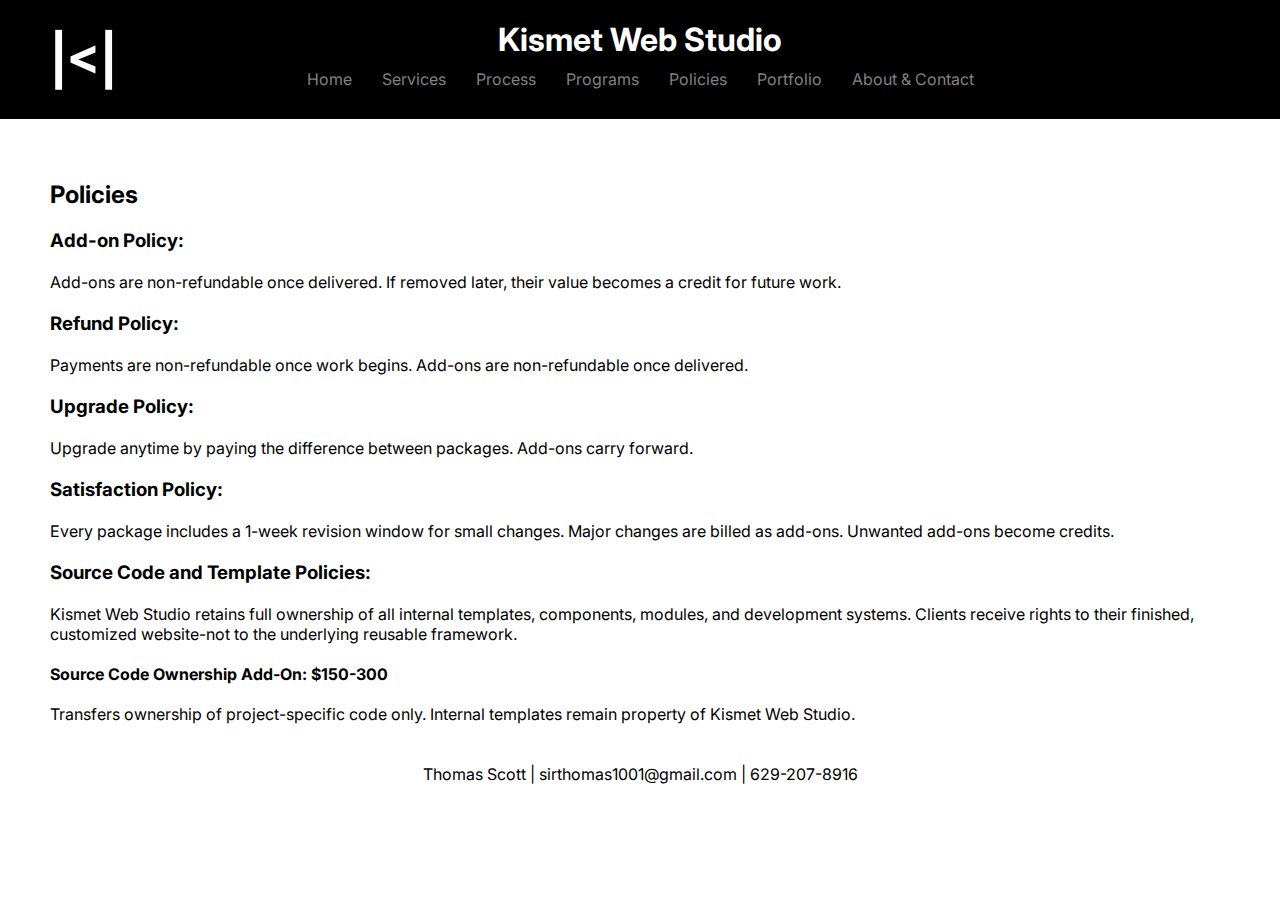
<file: policies.html>
<!DOCTYPE html>
<html>

<head>
    <title>kismetwebstudio.com/policies</title>
    <link rel="stylesheet" href="style.css">
    <meta name="viewport" content="width=device-width, initial-scale=1">
    <link rel="preconnect" href="https://fonts.googleapis.com">
    <link rel="preconnect" href="https://fonts.gstatic.com" crossorigin>
    <link href="https://fonts.googleapis.com/css2?family=Croissant+One&family=Inter:ital,opsz,wght@0,14..32,100..900;1,14..32,100..900&family=Merriweather:ital,opsz,wght@0,18..144,300..900;1,18..144,300..900&display=swap" rel="stylesheet">
</head>

<body>
<div class="logo">
    <p><strong>|<|</strong></p>
</div>
<header>
    <h1>Kismet Web Studio</h1>
    <div class="navbar">
        <ul>
            <li class="nav-item"><a href="index.html">Home</a></li>
            <li class="nav-item"><a href="services.html">Services</a></li>
            <li class="nav-item"><a href="process.html">Process</a></li>
            <li class="nav-item"><a href="programs.html">Programs</a></li>
            <li class="nav-item"><a href="policies.html">Policies</a></li>
            <li class="nav-item"><a href="portfolio.html">Portfolio</a></li>
            <li class="nav-item"><a href="about_contact.html">About & Contact</a></li>
        </ul>
    </div>
</header>

<main>

    <div class="policies">
        <h2>Policies</h2>
        <h3>Add-on Policy:</h3>
        <ul>
            <li>Add-ons are non-refundable once delivered. If removed later, their value becomes a credit for future work.</li>
        </ul>
        <h3>Refund Policy:</h3>
        <ul>
            <li>Payments are non-refundable once work begins. Add-ons are non-refundable once delivered.</li>
        </ul>
        <h3>Upgrade Policy:</h3>
        <ul>
            <li>Upgrade anytime by paying the difference between packages. Add-ons carry forward.</li>
        </ul>
        <h3>Satisfaction Policy:</h3>
        <ul>
            <li>Every package includes a 1-week revision window for small changes. Major changes are billed as add-ons. Unwanted add-ons become credits.</li>
        </ul>
        <h3>Source Code and Template Policies:</h3>
        <ul>
            <li>Kismet Web Studio retains full ownership of all internal templates, components, modules, and development systems. Clients receive rights to their finished, customized website-not to the underlying reusable framework.</li>
        </ul>
        <h4>Source Code Ownership Add-On: $150-300</h4>
        <ul>
            <li>Transfers ownership of project-specific code only. Internal templates remain property of Kismet Web Studio.</li>
        </ul>
    </div>

</main>

<footer>
    <p>Thomas Scott | sirthomas1001@gmail.com | 629-207-8916</p>
</footer>

</body>

</html>
</file>
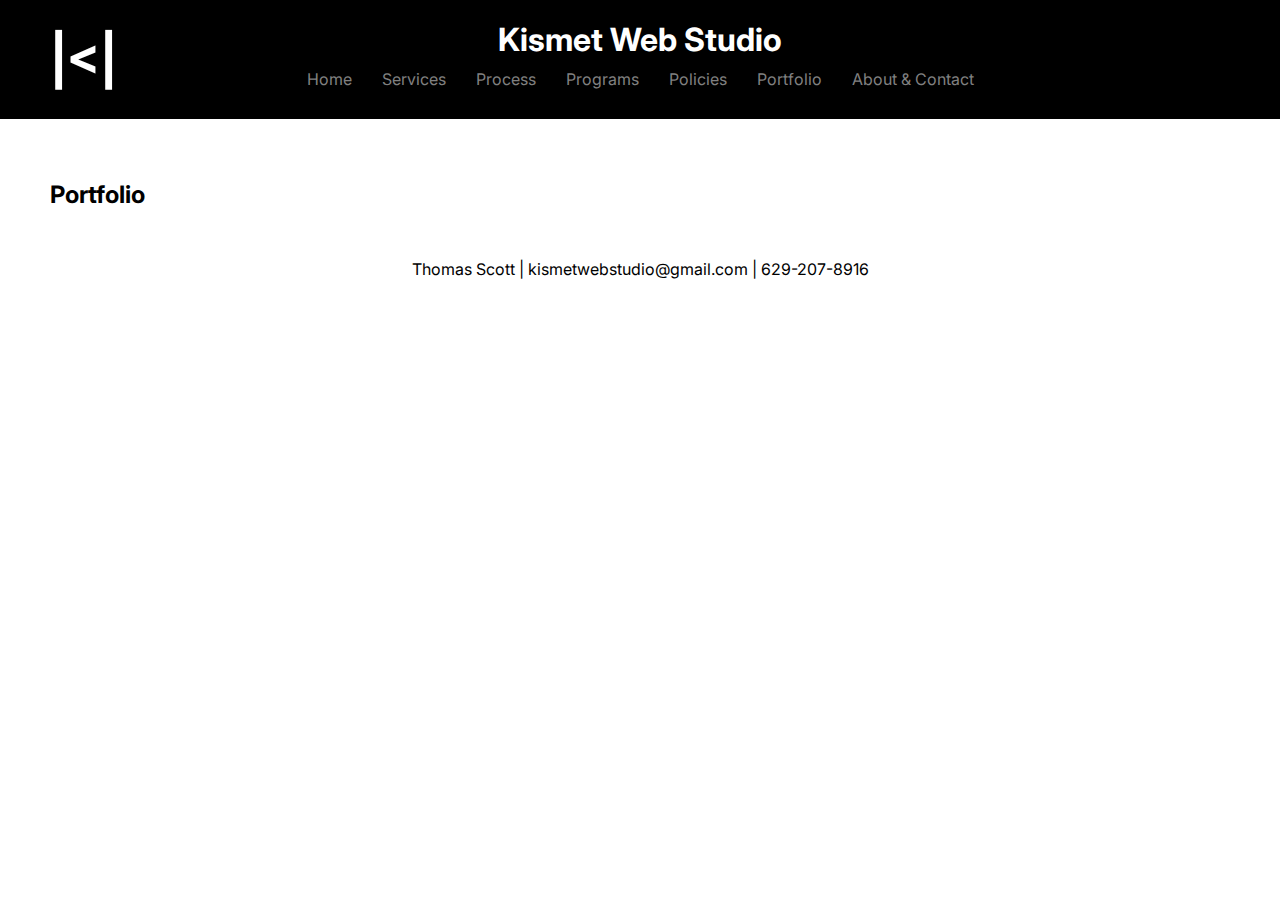
<file: portfolio.html>
<!DOCTYPE html>
<html>

<head>
    <title>kismetwebstudio.com/portfolio</title>
    <link rel="stylesheet" href="style.css">
    <meta name="viewport" content="width=device-width, initial-scale=1">
    <link rel="preconnect" href="https://fonts.googleapis.com">
    <link rel="preconnect" href="https://fonts.gstatic.com" crossorigin>
    <link href="https://fonts.googleapis.com/css2?family=Croissant+One&family=Inter:ital,opsz,wght@0,14..32,100..900;1,14..32,100..900&family=Merriweather:ital,opsz,wght@0,18..144,300..900;1,18..144,300..900&display=swap" rel="stylesheet">
</head>

<body>
    <div class="logo">
        <p><strong>|<|</strong></p>
    </div>
    <header>
        <h1>Kismet Web Studio</h1>
        <div class="navbar">
            <ul>
                <li class="nav-item"><a href="index.html">Home</a></li>
                <li class="nav-item"><a href="services.html">Services</a></li>
                <li class="nav-item"><a href="process.html">Process</a></li>
                <li class="nav-item"><a href="programs.html">Programs</a></li>
                <li class="nav-item"><a href="policies.html">Policies</a></li>
                <li class="nav-item"><a href="portfolio.html">Portfolio</a></li>
                <li class="nav-item"><a href="about_contact.html">About & Contact</a></li>
            </ul>
        </div>
    </header>

    <main>

        <div class="portfolio">
            <h2>Portfolio</h2>
        </div>

    </main>

    <footer>
        <p>Thomas Scott | kismetwebstudio@gmail.com | 629-207-8916</p>
    </footer>

</body>

</html>
</file>
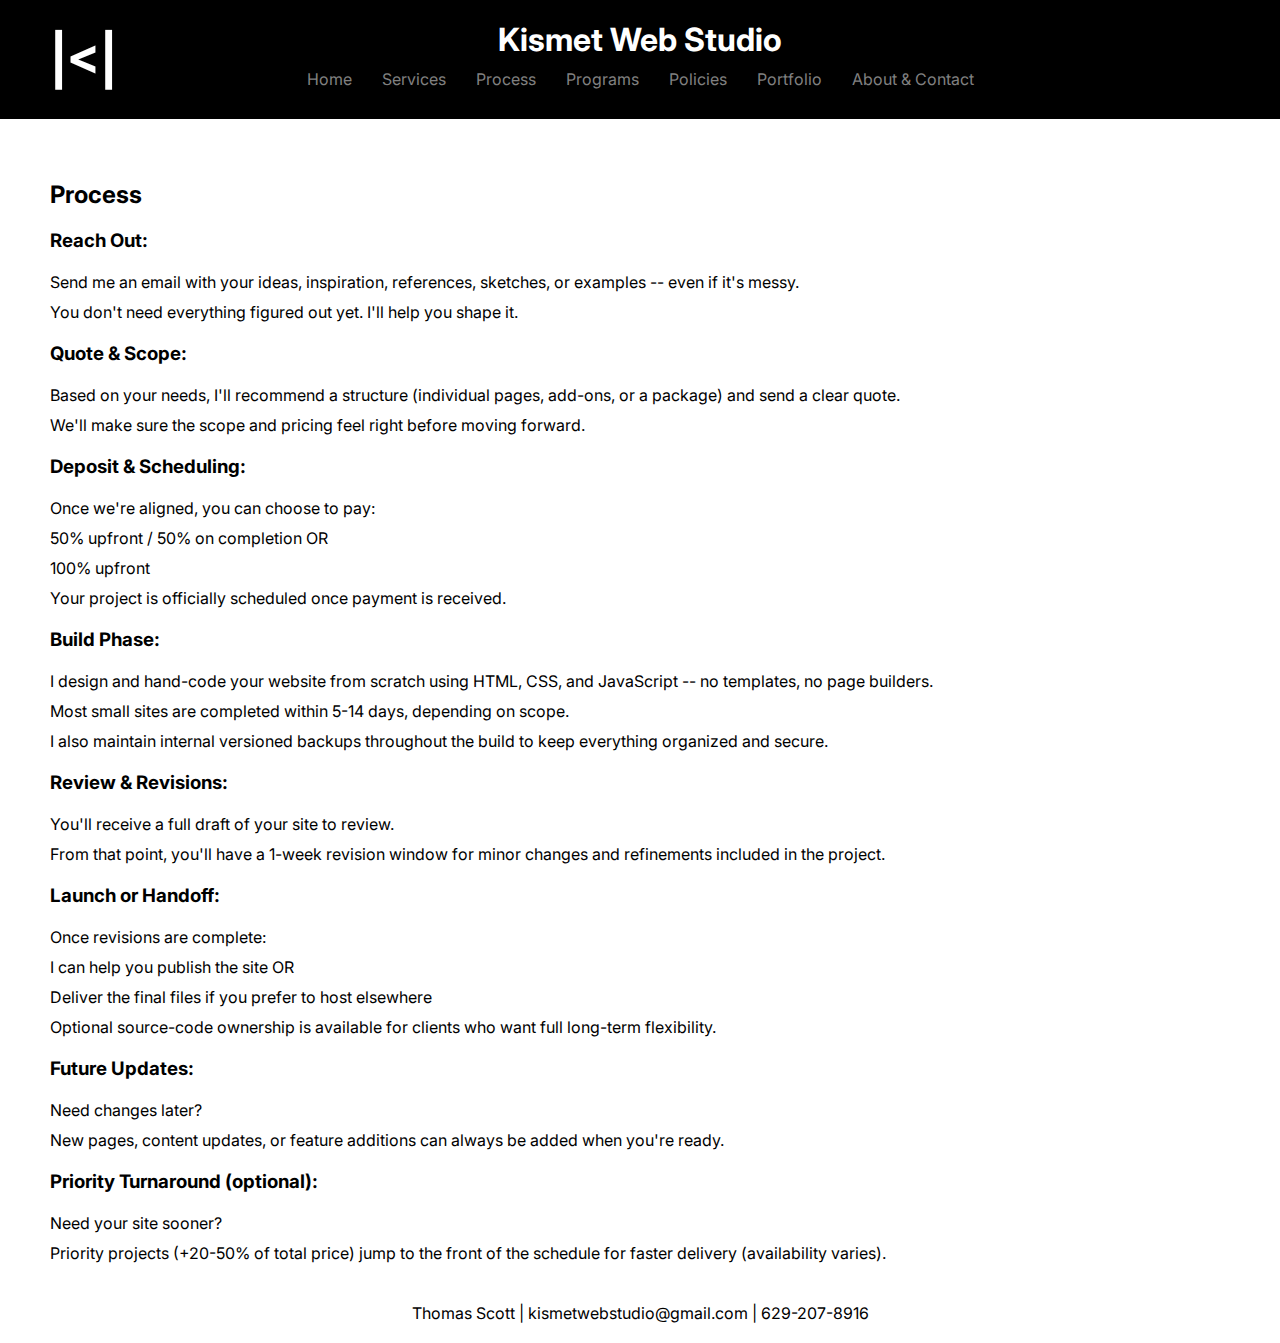
<file: process.html>
<!DOCTYPE html>
<html>

<head>
    <title>kismetwebstudio.com/process</title>
    <link rel="stylesheet" href="style.css">
    <meta name="viewport" content="width=device-width, initial-scale=1">
    <link rel="preconnect" href="https://fonts.googleapis.com">
    <link rel="preconnect" href="https://fonts.gstatic.com" crossorigin>
    <link href="https://fonts.googleapis.com/css2?family=Croissant+One&family=Inter:ital,opsz,wght@0,14..32,100..900;1,14..32,100..900&family=Merriweather:ital,opsz,wght@0,18..144,300..900;1,18..144,300..900&display=swap" rel="stylesheet">
</head>

<body>
<div class="logo">
    <p><strong>|<|</strong></p>
</div>
<header>
    <h1>Kismet Web Studio</h1>
    <div class="navbar">
        <ul>
            <li class="nav-item"><a href="index.html">Home</a></li>
            <li class="nav-item"><a href="services.html">Services</a></li>
            <li class="nav-item"><a href="process.html">Process</a></li>
            <li class="nav-item"><a href="programs.html">Programs</a></li>
            <li class="nav-item"><a href="policies.html">Policies</a></li>
            <li class="nav-item"><a href="portfolio.html">Portfolio</a></li>
            <li class="nav-item"><a href="about_contact.html">About & Contact</a></li>
        </ul>
    </div>
</header>

<main>

    <div class="pricing-payment">
        <h2>Process</h2>
        <h3>Reach Out:</h3>
        <ul>
            <li>Send me an email with your ideas, inspiration, references, sketches, or examples -- even if it's messy.</li>
            <li>You don't need everything figured out yet. I'll help you shape it.</li>
        </ul>
        <h3>Quote & Scope:</h3>
        <ul>
            <li>Based on your needs, I'll recommend a structure (individual pages, add-ons, or a package) and send a clear quote.</li>
            <li>We'll make sure the scope and pricing feel right before moving forward.</li>
        </ul>
        <h3>Deposit & Scheduling:</h3>
        <ul>
            <li>Once we're aligned, you can choose to pay:</li>
            <li>50% upfront / 50% on completion OR</li>
            <li>100% upfront</li>
            <li>Your project is officially scheduled once payment is received.</li>
        </ul>
        <h3>Build Phase:</h3>
        <ul>
            <li>I design and hand-code your website from scratch using HTML, CSS, and JavaScript -- no templates, no page builders.</li>
            <li>Most small sites are completed within 5-14 days, depending on scope.</li>
            <li>I also maintain internal versioned backups throughout the build to keep everything organized and secure.</li>
        </ul>
        <h3>Review & Revisions:</h3>
        <ul>
            <li>You'll receive a full draft of your site to review.</li>
            <li>From that point, you'll have a 1-week revision window for minor changes and refinements included in the project.</li>
        </ul>
        <h3>Launch or Handoff:</h3>
        <ul>
            <li>Once revisions are complete:</li>
            <li>I can help you publish the site OR</li>
            <li>Deliver the final files if you prefer to host elsewhere</li>
            <li>Optional source-code ownership is available for clients who want full long-term flexibility.</li>
        </ul>
        <h3>Future Updates:</h3>
        <ul>
            <li>Need changes later?</li>
            <li>New pages, content updates, or feature additions can always be added when you're ready.</li>
        </ul>
        <h3>Priority Turnaround (optional):</h3>
        <ul>
            <li>Need your site sooner?</li>
            <li>Priority projects (+20-50% of total price) jump to the front of the schedule for faster delivery (availability varies).</li>
        </ul>
    </div>

</main>

<footer>
    <p>Thomas Scott | kismetwebstudio@gmail.com | 629-207-8916</p>
</footer>

</body>

</html>
</file>
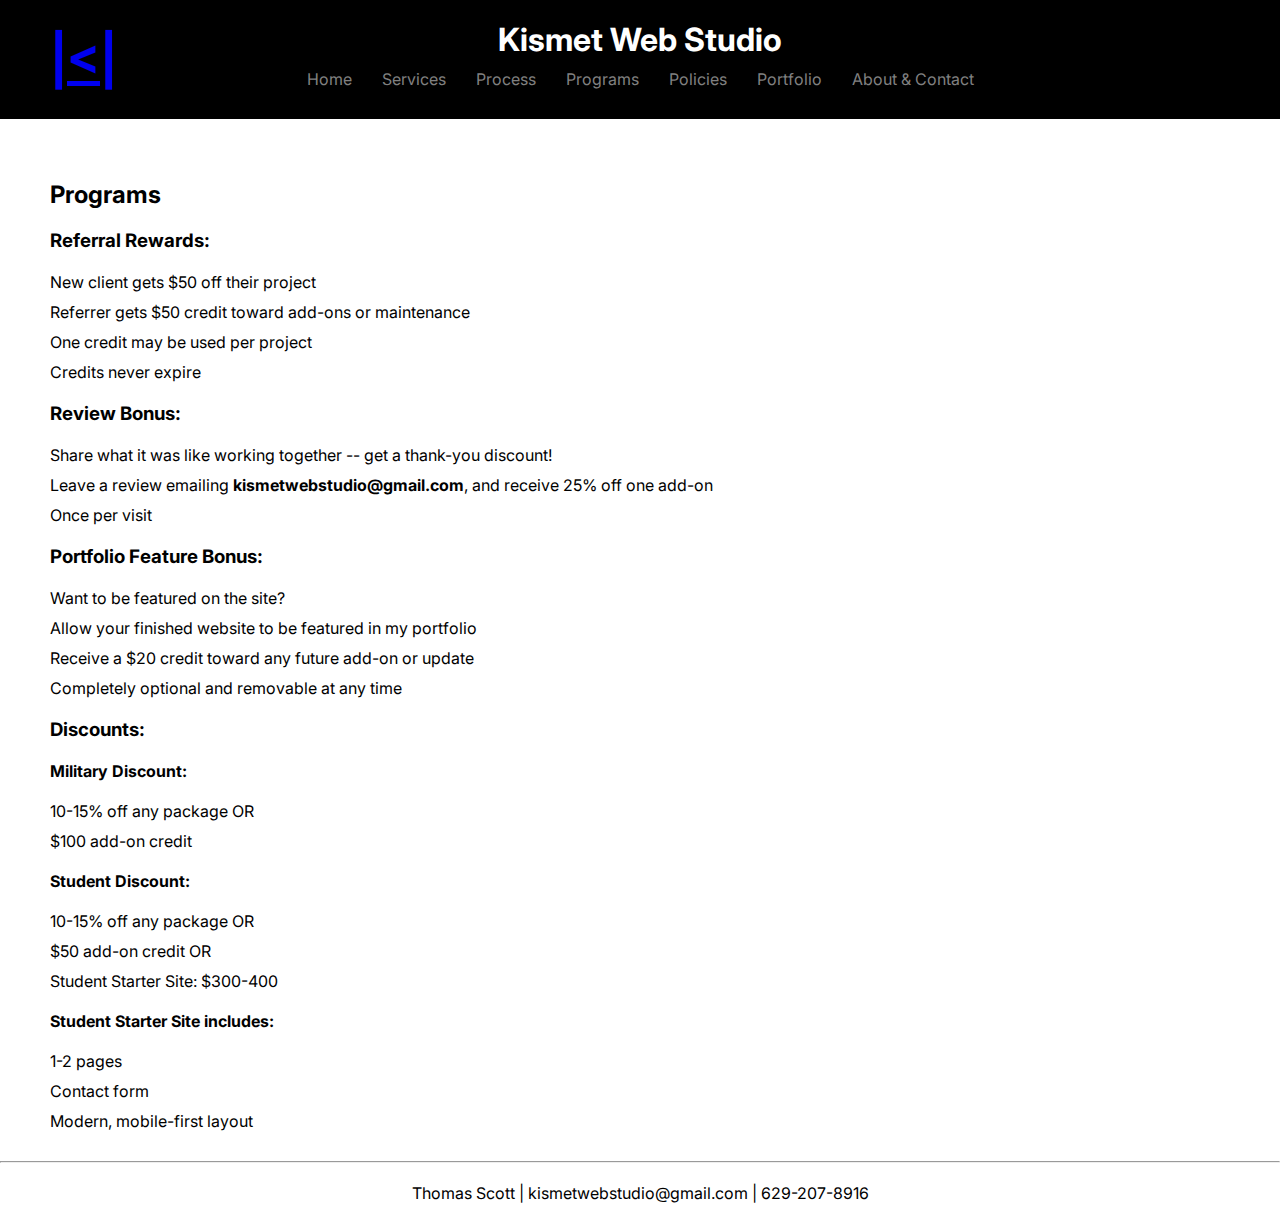
<file: programs.html>
<!DOCTYPE html>
<html>

<head>
    <title>kismetwebstudio.com/programs</title>
    <link rel="stylesheet" href="style.css">
    <meta name="viewport" content="width=device-width, initial-scale=1">
    <link rel="preconnect" href="https://fonts.googleapis.com">
    <link rel="preconnect" href="https://fonts.gstatic.com" crossorigin>
    <link href="https://fonts.googleapis.com/css2?family=Croissant+One&family=Inter:ital,opsz,wght@0,14..32,100..900;1,14..32,100..900&family=Merriweather:ital,opsz,wght@0,18..144,300..900;1,18..144,300..900&display=swap" rel="stylesheet">
</head>

<body>
    <div class="logo">
        <p><strong><a href="index.html">|<|</a></strong></p>
    </div>
    <header>
        <h1>Kismet Web Studio</h1>
        <div class="navbar">
            <ul>
                <li class="nav-item"><a href="index.html">Home</a></li>
                <li class="nav-item"><a href="services.html">Services</a></li>
                <li class="nav-item"><a href="process.html">Process</a></li>
                <li class="nav-item"><a href="programs.html">Programs</a></li>
                <li class="nav-item"><a href="policies.html">Policies</a></li>
                <li class="nav-item"><a href="portfolio.html">Portfolio</a></li>
                <li class="nav-item"><a href="about-contact.html">About & Contact</a></li>
            </ul>
        </div>
    </header>

    <main>

        <div class="programs">
            <h2>Programs</h2>
            <h3>Referral Rewards:</h3>
            <ul>
                <li>New client gets $50 off their project</li>
                <li>Referrer gets $50 credit toward add-ons or maintenance</li>
                <li>One credit may be used per project</li>
                <li>Credits never expire</li>
            </ul>
            <h3>Review Bonus:</h3>
            <ul>
                <li>Share what it was like working together -- get a thank-you discount!</li>
                <li>Leave a review emailing <strong>kismetwebstudio@gmail.com</strong>, and receive 25% off one add-on</li>
                <li>Once per visit</li>
            </ul>
            <h3>Portfolio Feature Bonus:</h3>
            <ul>
                <li>Want to be featured on the site?</li>
                <li>Allow your finished website to be featured in my portfolio</li>
                <li>Receive a $20 credit toward any future add-on or update</li>
                <li>Completely optional and removable at any time</li>
            </ul>
            <h3>Discounts:</h3>
            <h4>Military Discount:</h4>
            <ul>
                <li>10-15% off any package OR</li>
                <li>$100 add-on credit</li>
            </ul>
            <h4>Student Discount:</h4>
            <ul>
                <li>10-15% off any package OR</li>
                <li>$50 add-on credit OR</li>
                <li>Student Starter Site: $300-400</li>
            </ul>
            <h4>Student Starter Site includes:</h4>
            <ul>
                <li>1-2 pages</li>
                <li>Contact form</li>
                <li>Modern, mobile-first layout</li>
            </ul>
        </div>

    </main>

    <footer>
        <hr>
        <p>Thomas Scott | kismetwebstudio@gmail.com | 629-207-8916</p>
    </footer>

</body>

</html>
</file>
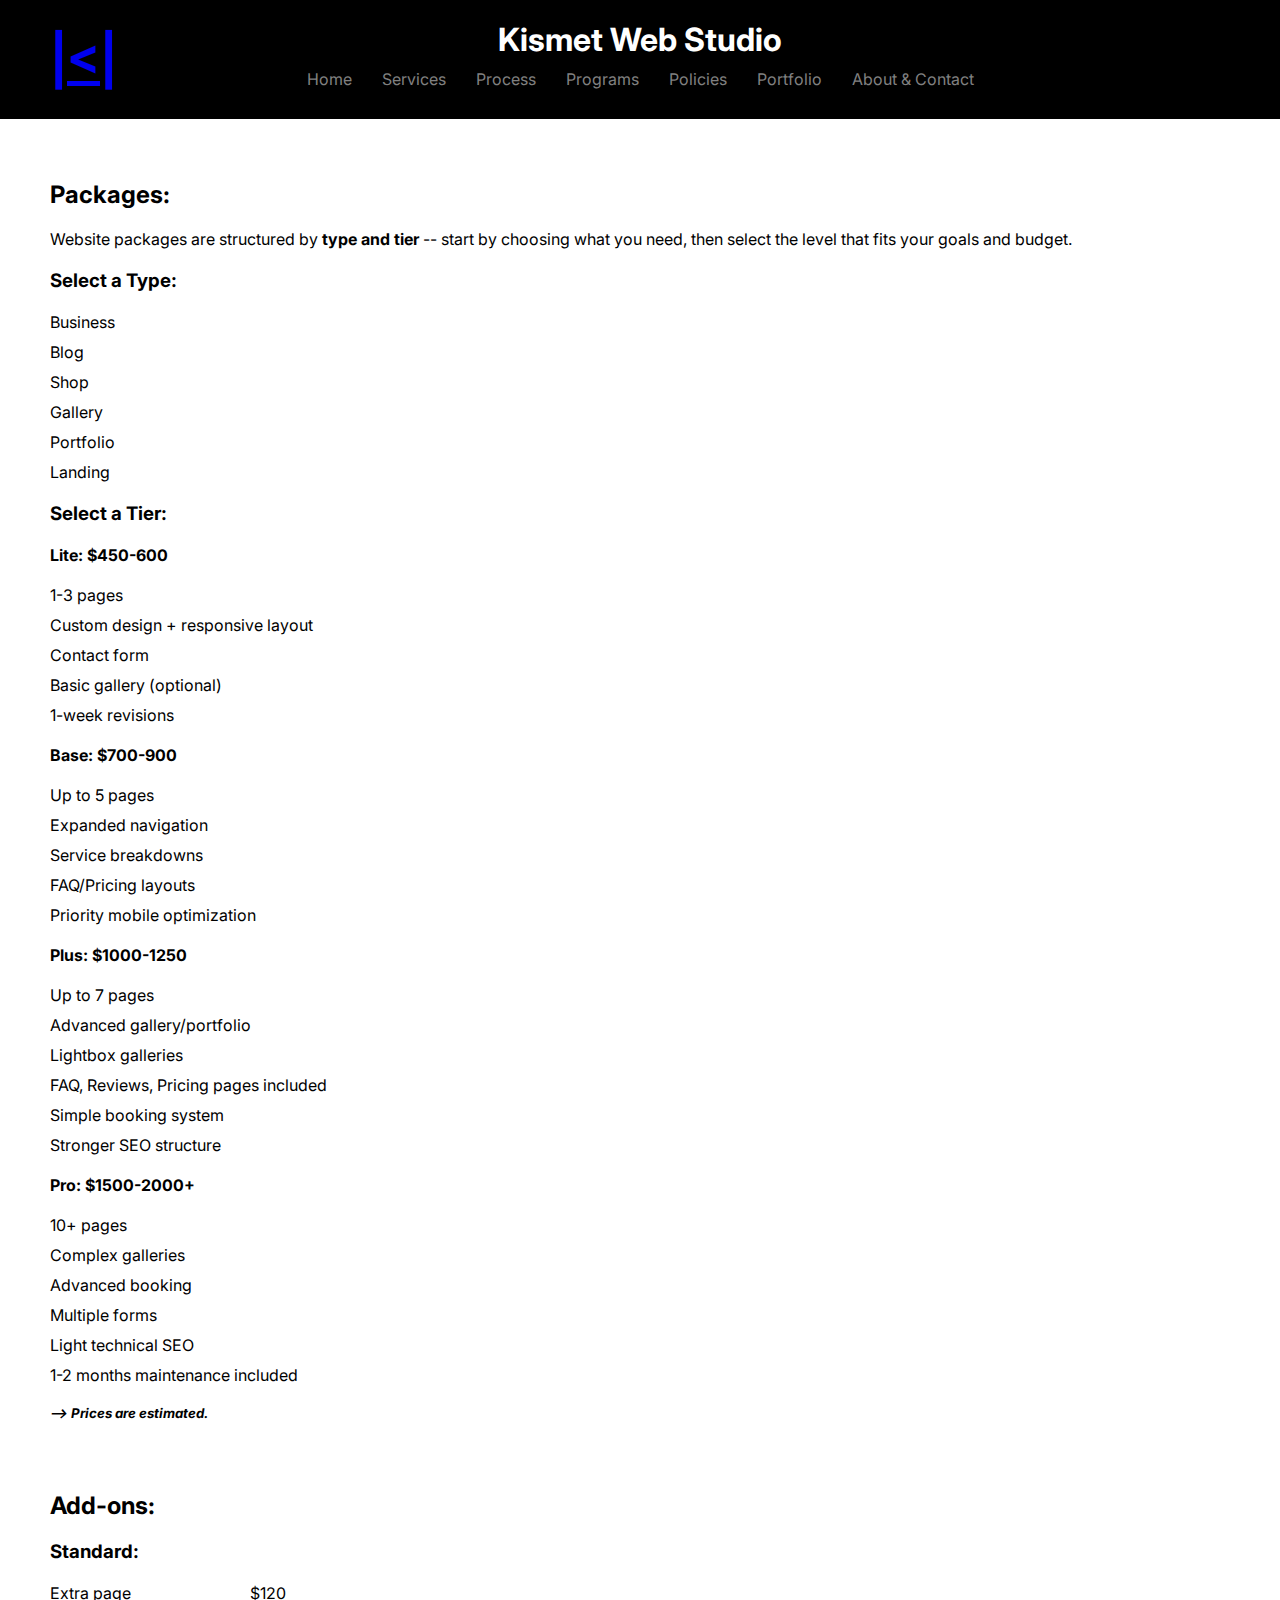
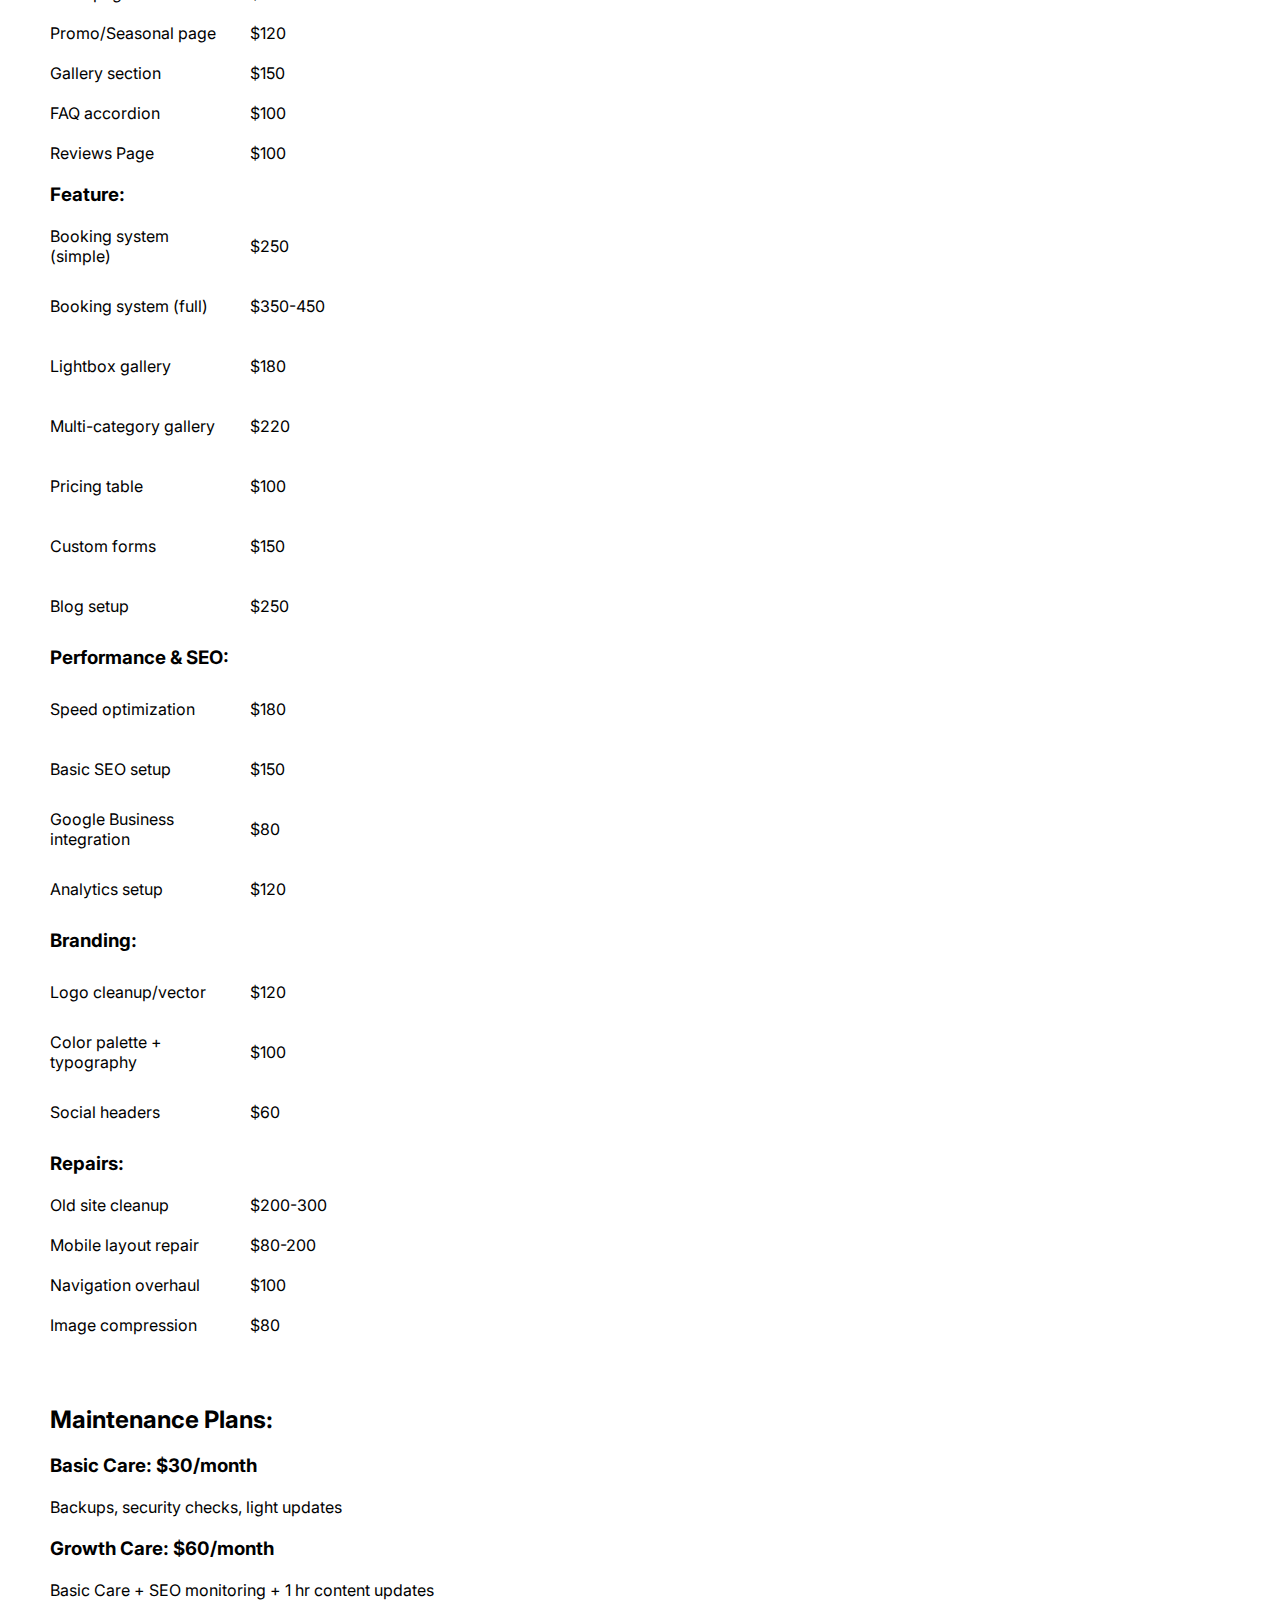
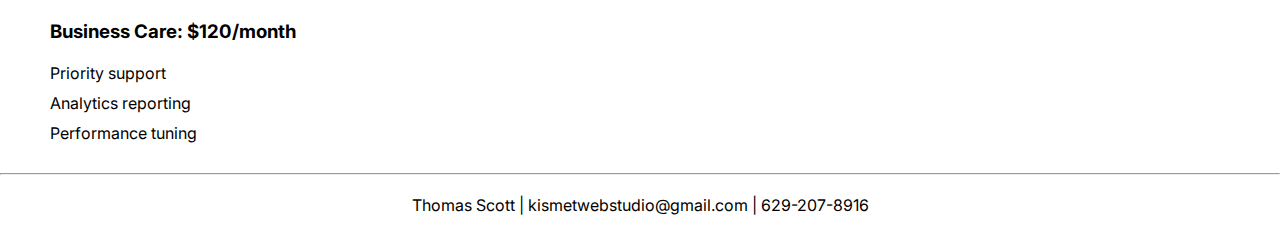
<file: services.html>
<!DOCTYPE html>

<head>
    <title>kismetwebstudio.com/services</title>
    <link rel="stylesheet" href="style.css">
    <meta name="viewport" content="width=device-width, initial-scale=1">
    <link rel="preconnect" href="https://fonts.googleapis.com">
    <link rel="preconnect" href="https://fonts.gstatic.com" crossorigin>
    <link href="https://fonts.googleapis.com/css2?family=Croissant+One&family=Inter:ital,opsz,wght@0,14..32,100..900;1,14..32,100..900&family=Merriweather:ital,opsz,wght@0,18..144,300..900;1,18..144,300..900&display=swap" rel="stylesheet">
</head>

<body>

    <div class="logo">
        <p><strong><a href="index.html">|<|</a></strong></p>
    </div>
    <header>
        <h1>Kismet Web Studio</h1>
        <div class="navbar">
            <ul>
                <li class="nav-item"><a href="index.html">Home</a></li>
                <li class="nav-item"><a href="services.html">Services</a></li>
                <li class="nav-item"><a href="process.html">Process</a></li>
                <li class="nav-item"><a href="programs.html">Programs</a></li>
                <li class="nav-item"><a href="policies.html">Policies</a></li>
                <li class="nav-item"><a href="portfolio.html">Portfolio</a></li>
                <li class="nav-item"><a href="about-contact.html">About & Contact</a></li>
            </ul>
        </div>
    </header>

    <main>

        <div class="services">
            <h2>Packages:</h2>
            <p>Website packages are structured by <strong>type and tier</strong> -- start by choosing what you need, then select the level that fits your goals and budget.</p>
            <h3>Select a Type:</h3>
            <ul>
                <li>Business</li>
                <li>Blog</li>
                <li>Shop</li>
                <li>Gallery</li>
                <li>Portfolio</li>
                <li>Landing</li>
            </ul>
            <h3>Select a Tier:</h3>
            <h4>Lite: $450-600</h4>
            <ul>
                <li>1-3 pages</li>
                <li>Custom design + responsive layout</li>
                <li>Contact form</li>
                <li>Basic gallery (optional)</li>
                <li>1-week revisions</li>
            </ul>
            <h4>Base: $700-900</h4>
            <ul>
                <li>Up to 5 pages</li>
                <li>Expanded navigation</li>
                <li>Service breakdowns</li>
                <li>FAQ/Pricing layouts</li>
                <li>Priority mobile optimization</li>
            </ul>
            <h4>Plus: $1000-1250</h4>
            <ul>
                <li>Up to 7 pages</li>
                <li>Advanced gallery/portfolio</li>
                <li>Lightbox galleries</li>
                <li>FAQ, Reviews, Pricing pages included</li>
                <li>Simple booking system</li>
                <li>Stronger SEO structure</li>
            </ul>
            <h4>Pro: $1500-2000+</h4>
            <ul>
                <li>10+ pages</li>
                <li>Complex galleries</li>
                <li>Advanced booking</li>
                <li>Multiple forms</li>
                <li>Light technical SEO</li>
                <li>1-2 months maintenance included</li>
            </ul>
            <h5><em> --> Prices are estimated.</em></h5>
        </div>

        <div class="add-ons">
            <h2>Add-ons:</h2>
            <h3>Standard:</h3>
            <div class="add-ons-grid">
                <div class="add-ons-box-5">
                    <div>Extra page</div>
                    <div>Promo/Seasonal page</div>
                    <div>Gallery section</div>
                    <div>FAQ accordion</div>
                    <div>Reviews Page</div>
                </div>
                <div class="prices-box-5">
                    <div>$120</div>
                    <div>$120</div>
                    <div>$150</div>
                    <div>$100</div>
                    <div>$100</div>
                </div>
            </div>

            <h3>Feature:</h3>
            <div class="add-ons-grid">
                <div class="add-ons-box-7">
                    <div>Booking system (simple)</div>
                    <div>Booking system (full)</div>
                    <div>Lightbox gallery</div>
                    <div>Multi-category gallery</div>
                    <div>Pricing table</div>
                    <div>Custom forms</div>
                    <div>Blog setup</div>
                </div>
                <div class="prices-box-7">
                    <div>$250</div>
                    <div>$350-450</div>
                    <div>$180</div>
                    <div>$220</div>
                    <div>$100</div>
                    <div>$150</div>
                    <div>$250</div>
                </div>
            </div>

            <h3>Performance & SEO:</h3>
            <div class="add-ons-grid">
                <div class="add-ons-box-4">
                    <div>Speed optimization</div>
                    <div>Basic SEO setup</div>
                    <div>Google Business integration</div>
                    <div>Analytics setup</div>
                </div>
                <div class="prices-box-4">
                    <div>$180</div>
                    <div>$150</div>
                    <div>$80</div>
                    <div>$120</div>
                </div>
            </div>

            <h3>Branding:</h3>
            <div class="add-ons-grid">
                <div class="add-ons-box-3">
                    <div>Logo cleanup/vector</div>
                    <div>Color palette + typography</div>
                    <div>Social headers</div>
                </div>
                <div class="prices-box-3">
                    <div>$120</div>
                    <div>$100</div>
                    <div>$60</div>
                </div>
            </div>

            <h3>Repairs:</h3>
            <div class="add-ons-grid">
                <div class="add-ons-box-4">
                    <div>Old site cleanup</div>
                    <div>Mobile layout repair</div>
                    <div>Navigation overhaul</div>
                    <div>Image compression</div>
                </div>
                <div class="prices-box-4">
                    <div>$200-300</div>
                    <div>$80-200</div>
                    <div>$100</div>
                    <div>$80</div>
                </div>
            </div>
        </div>

        <div class="maintenance-plans">
            <h2>Maintenance Plans:</h2>
            <h3>Basic Care: $30/month</h3>
            <ul>
                <li>Backups, security checks, light updates</li>
            </ul>
            <h3>Growth Care: $60/month</h3>
            <ul>
                <li>Basic Care + SEO monitoring + 1 hr content updates</li>
            </ul>
            <h3>Business Care: $120/month</h3>
            <ul>
                <li>Priority support</li>
                <li>Analytics reporting</li>
                <li>Performance tuning</li>
            </ul>
        </div>

    </main>

    <footer>
        <hr>
        <p>Thomas Scott | kismetwebstudio@gmail.com | 629-207-8916</p>
    </footer>

</body>

</html>
</file>
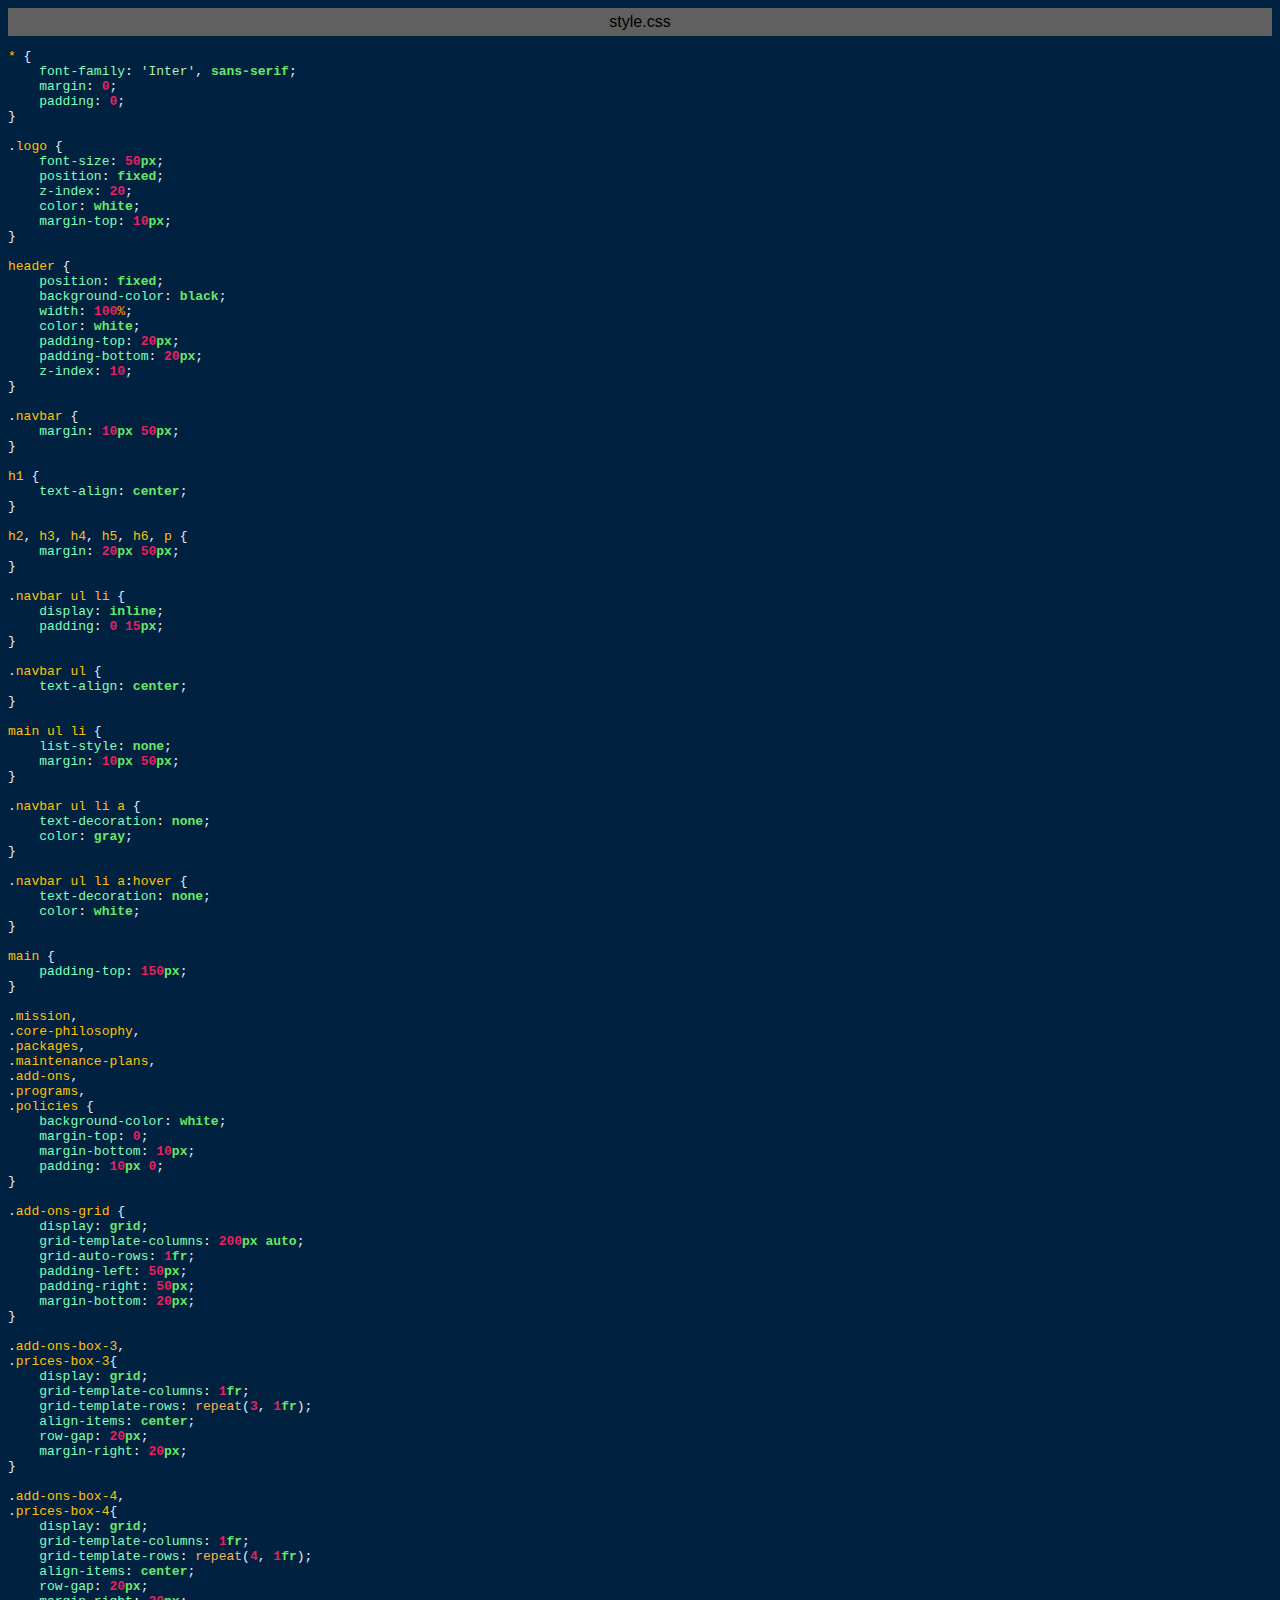
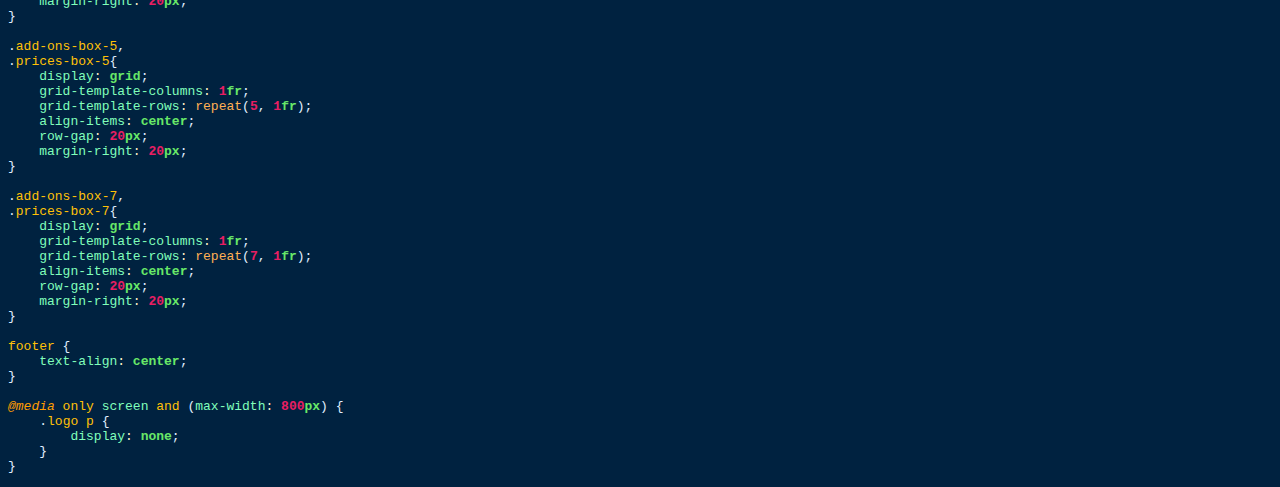
<file: style.css.html>
<html>
<head>
<title>style.css</title>
<meta http-equiv="Content-Type" content="text/html; charset=utf-8">
<style type="text/css">
.s0 { color: #ffc600;}
.s1 { color: #fff0c7;}
.s2 { color: #e1efff;}
.s3 { color: #80ffbb;}
.s4 { color: #fff0c7;}
.s5 { color: #afefaf;}
.s6 { color: #68e868; font-weight: bold;}
.s7 { color: #e91e63; font-weight: bold;}
.s8 { color: #ffc107;}
.s9 { color: #ff9d00;}
.s10 { color: #ffb054;}
.s11 { color: #ff9d00; font-style: italic;}
</style>
</head>
<body bgcolor="#002240">
<table CELLSPACING=0 CELLPADDING=5 COLS=1 WIDTH="100%" BGCOLOR="#606060" >
<tr><td><center>
<font face="Arial, Helvetica" color="#000000">
style.css</font>
</center></td></tr></table>
<pre><span class="s0">* </span><span class="s2">{</span>
    <span class="s3">font-family</span><span class="s4">: </span><span class="s5">'Inter'</span><span class="s2">, </span><span class="s6">sans-serif</span><span class="s2">;</span>
    <span class="s3">margin</span><span class="s4">: </span><span class="s7">0</span><span class="s2">;</span>
    <span class="s3">padding</span><span class="s4">: </span><span class="s7">0</span><span class="s2">;</span>
<span class="s2">}</span>

<span class="s2">.</span><span class="s8">logo </span><span class="s2">{</span>
    <span class="s3">font-size</span><span class="s4">: </span><span class="s7">50</span><span class="s6">px</span><span class="s2">;</span>
    <span class="s3">position</span><span class="s4">: </span><span class="s6">fixed</span><span class="s2">;</span>
    <span class="s3">z-index</span><span class="s4">: </span><span class="s7">20</span><span class="s2">;</span>
    <span class="s3">color</span><span class="s4">: </span><span class="s6">white</span><span class="s2">;</span>
    <span class="s3">margin-top</span><span class="s4">: </span><span class="s7">10</span><span class="s6">px</span><span class="s2">;</span>
<span class="s2">}</span>

<span class="s8">header </span><span class="s2">{</span>
    <span class="s3">position</span><span class="s4">: </span><span class="s6">fixed</span><span class="s2">;</span>
    <span class="s3">background-color</span><span class="s4">: </span><span class="s6">black</span><span class="s2">;</span>
    <span class="s3">width</span><span class="s4">: </span><span class="s7">100</span><span class="s9">%</span><span class="s2">;</span>
    <span class="s3">color</span><span class="s4">: </span><span class="s6">white</span><span class="s2">;</span>
    <span class="s3">padding-top</span><span class="s4">: </span><span class="s7">20</span><span class="s6">px</span><span class="s2">;</span>
    <span class="s3">padding-bottom</span><span class="s4">: </span><span class="s7">20</span><span class="s6">px</span><span class="s2">;</span>
    <span class="s3">z-index</span><span class="s4">: </span><span class="s7">10</span><span class="s2">;</span>
<span class="s2">}</span>

<span class="s2">.</span><span class="s8">navbar </span><span class="s2">{</span>
    <span class="s3">margin</span><span class="s4">: </span><span class="s7">10</span><span class="s6">px </span><span class="s7">50</span><span class="s6">px</span><span class="s2">;</span>
<span class="s2">}</span>

<span class="s8">h1 </span><span class="s2">{</span>
    <span class="s3">text-align</span><span class="s4">: </span><span class="s6">center</span><span class="s2">;</span>
<span class="s2">}</span>

<span class="s8">h2</span><span class="s2">, </span><span class="s8">h3</span><span class="s2">, </span><span class="s8">h4</span><span class="s2">, </span><span class="s8">h5</span><span class="s2">, </span><span class="s8">h6</span><span class="s2">, </span><span class="s8">p </span><span class="s2">{</span>
    <span class="s3">margin</span><span class="s4">: </span><span class="s7">20</span><span class="s6">px </span><span class="s7">50</span><span class="s6">px</span><span class="s2">;</span>
<span class="s2">}</span>

<span class="s2">.</span><span class="s8">navbar ul li </span><span class="s2">{</span>
    <span class="s3">display</span><span class="s4">: </span><span class="s6">inline</span><span class="s2">;</span>
    <span class="s3">padding</span><span class="s4">: </span><span class="s7">0 15</span><span class="s6">px</span><span class="s2">;</span>
<span class="s2">}</span>

<span class="s2">.</span><span class="s8">navbar ul </span><span class="s2">{</span>
    <span class="s3">text-align</span><span class="s4">: </span><span class="s6">center</span><span class="s2">;</span>
<span class="s2">}</span>

<span class="s8">main ul li </span><span class="s2">{</span>
    <span class="s3">list-style</span><span class="s4">: </span><span class="s6">none</span><span class="s2">;</span>
    <span class="s3">margin</span><span class="s4">: </span><span class="s7">10</span><span class="s6">px </span><span class="s7">50</span><span class="s6">px</span><span class="s2">;</span>
<span class="s2">}</span>

<span class="s2">.</span><span class="s8">navbar ul li a </span><span class="s2">{</span>
    <span class="s3">text-decoration</span><span class="s4">: </span><span class="s6">none</span><span class="s2">;</span>
    <span class="s3">color</span><span class="s4">: </span><span class="s6">gray</span><span class="s2">;</span>
<span class="s2">}</span>

<span class="s2">.</span><span class="s8">navbar ul li a</span><span class="s4">:</span><span class="s8">hover </span><span class="s2">{</span>
    <span class="s3">text-decoration</span><span class="s4">: </span><span class="s6">none</span><span class="s2">;</span>
    <span class="s3">color</span><span class="s4">: </span><span class="s6">white</span><span class="s2">;</span>
<span class="s2">}</span>

<span class="s8">main </span><span class="s2">{</span>
    <span class="s3">padding-top</span><span class="s4">: </span><span class="s7">150</span><span class="s6">px</span><span class="s2">;</span>
<span class="s2">}</span>

<span class="s2">.</span><span class="s8">mission</span><span class="s2">,</span>
<span class="s2">.</span><span class="s8">core-philosophy</span><span class="s2">,</span>
<span class="s2">.</span><span class="s8">packages</span><span class="s2">,</span>
<span class="s2">.</span><span class="s8">maintenance-plans</span><span class="s2">,</span>
<span class="s2">.</span><span class="s8">add-ons</span><span class="s2">,</span>
<span class="s2">.</span><span class="s8">programs</span><span class="s2">,</span>
<span class="s2">.</span><span class="s8">policies </span><span class="s2">{</span>
    <span class="s3">background-color</span><span class="s4">: </span><span class="s6">white</span><span class="s2">;</span>
    <span class="s3">margin-top</span><span class="s4">: </span><span class="s7">0</span><span class="s2">;</span>
    <span class="s3">margin-bottom</span><span class="s4">: </span><span class="s7">10</span><span class="s6">px</span><span class="s2">;</span>
    <span class="s3">padding</span><span class="s4">: </span><span class="s7">10</span><span class="s6">px </span><span class="s7">0</span><span class="s2">;</span>
<span class="s2">}</span>

<span class="s2">.</span><span class="s8">add-ons-grid </span><span class="s2">{</span>
    <span class="s3">display</span><span class="s4">: </span><span class="s6">grid</span><span class="s2">;</span>
    <span class="s3">grid-template-columns</span><span class="s4">: </span><span class="s7">200</span><span class="s6">px auto</span><span class="s2">;</span>
    <span class="s3">grid-auto-rows</span><span class="s4">: </span><span class="s7">1</span><span class="s6">fr</span><span class="s2">;</span>
    <span class="s3">padding-left</span><span class="s4">: </span><span class="s7">50</span><span class="s6">px</span><span class="s2">;</span>
    <span class="s3">padding-right</span><span class="s4">: </span><span class="s7">50</span><span class="s6">px</span><span class="s2">;</span>
    <span class="s3">margin-bottom</span><span class="s4">: </span><span class="s7">20</span><span class="s6">px</span><span class="s2">;</span>
<span class="s2">}</span>

<span class="s2">.</span><span class="s8">add-ons-box-3</span><span class="s2">,</span>
<span class="s2">.</span><span class="s8">prices-box-3</span><span class="s2">{</span>
    <span class="s3">display</span><span class="s4">: </span><span class="s6">grid</span><span class="s2">;</span>
    <span class="s3">grid-template-columns</span><span class="s4">: </span><span class="s7">1</span><span class="s6">fr</span><span class="s2">;</span>
    <span class="s3">grid-template-rows</span><span class="s4">: </span><span class="s10">repeat</span><span class="s2">(</span><span class="s7">3</span><span class="s2">, </span><span class="s7">1</span><span class="s6">fr</span><span class="s2">);</span>
    <span class="s3">align-items</span><span class="s4">: </span><span class="s6">center</span><span class="s2">;</span>
    <span class="s3">row-gap</span><span class="s4">: </span><span class="s7">20</span><span class="s6">px</span><span class="s2">;</span>
    <span class="s3">margin-right</span><span class="s4">: </span><span class="s7">20</span><span class="s6">px</span><span class="s2">;</span>
<span class="s2">}</span>

<span class="s2">.</span><span class="s8">add-ons-box-4</span><span class="s2">,</span>
<span class="s2">.</span><span class="s8">prices-box-4</span><span class="s2">{</span>
    <span class="s3">display</span><span class="s4">: </span><span class="s6">grid</span><span class="s2">;</span>
    <span class="s3">grid-template-columns</span><span class="s4">: </span><span class="s7">1</span><span class="s6">fr</span><span class="s2">;</span>
    <span class="s3">grid-template-rows</span><span class="s4">: </span><span class="s10">repeat</span><span class="s2">(</span><span class="s7">4</span><span class="s2">, </span><span class="s7">1</span><span class="s6">fr</span><span class="s2">);</span>
    <span class="s3">align-items</span><span class="s4">: </span><span class="s6">center</span><span class="s2">;</span>
    <span class="s3">row-gap</span><span class="s4">: </span><span class="s7">20</span><span class="s6">px</span><span class="s2">;</span>
    <span class="s3">margin-right</span><span class="s4">: </span><span class="s7">20</span><span class="s6">px</span><span class="s2">;</span>
<span class="s2">}</span>

<span class="s2">.</span><span class="s8">add-ons-box-5</span><span class="s2">,</span>
<span class="s2">.</span><span class="s8">prices-box-5</span><span class="s2">{</span>
    <span class="s3">display</span><span class="s4">: </span><span class="s6">grid</span><span class="s2">;</span>
    <span class="s3">grid-template-columns</span><span class="s4">: </span><span class="s7">1</span><span class="s6">fr</span><span class="s2">;</span>
    <span class="s3">grid-template-rows</span><span class="s4">: </span><span class="s10">repeat</span><span class="s2">(</span><span class="s7">5</span><span class="s2">, </span><span class="s7">1</span><span class="s6">fr</span><span class="s2">);</span>
    <span class="s3">align-items</span><span class="s4">: </span><span class="s6">center</span><span class="s2">;</span>
    <span class="s3">row-gap</span><span class="s4">: </span><span class="s7">20</span><span class="s6">px</span><span class="s2">;</span>
    <span class="s3">margin-right</span><span class="s4">: </span><span class="s7">20</span><span class="s6">px</span><span class="s2">;</span>
<span class="s2">}</span>

<span class="s2">.</span><span class="s8">add-ons-box-7</span><span class="s2">,</span>
<span class="s2">.</span><span class="s8">prices-box-7</span><span class="s2">{</span>
    <span class="s3">display</span><span class="s4">: </span><span class="s6">grid</span><span class="s2">;</span>
    <span class="s3">grid-template-columns</span><span class="s4">: </span><span class="s7">1</span><span class="s6">fr</span><span class="s2">;</span>
    <span class="s3">grid-template-rows</span><span class="s4">: </span><span class="s10">repeat</span><span class="s2">(</span><span class="s7">7</span><span class="s2">, </span><span class="s7">1</span><span class="s6">fr</span><span class="s2">);</span>
    <span class="s3">align-items</span><span class="s4">: </span><span class="s6">center</span><span class="s2">;</span>
    <span class="s3">row-gap</span><span class="s4">: </span><span class="s7">20</span><span class="s6">px</span><span class="s2">;</span>
    <span class="s3">margin-right</span><span class="s4">: </span><span class="s7">20</span><span class="s6">px</span><span class="s2">;</span>
<span class="s2">}</span>

<span class="s8">footer </span><span class="s2">{</span>
    <span class="s3">text-align</span><span class="s4">: </span><span class="s6">center</span><span class="s2">;</span>
<span class="s2">}</span>

<span class="s11">@media </span><span class="s8">only </span><span class="s3">screen </span><span class="s8">and </span><span class="s2">(</span><span class="s3">max-width</span><span class="s4">: </span><span class="s7">800</span><span class="s6">px</span><span class="s2">) {</span>
    <span class="s2">.</span><span class="s8">logo p </span><span class="s2">{</span>
        <span class="s3">display</span><span class="s4">: </span><span class="s6">none</span><span class="s2">;</span>
    <span class="s2">}</span>
<span class="s2">}</span></pre>
</body>
</html>
</file>
<file: style.css>
* {
    font-family: 'Inter', sans-serif;
    margin: 0;
    padding: 0;
}

.logo {
    font-size: 50px;
    position: fixed;
    z-index: 20;
    color: white;
    margin-top: 10px;
}

header {
    position: fixed;
    background-color: black;
    width: 100%;
    color: white;
    padding-top: 20px;
    padding-bottom: 20px;
    z-index: 10;
}

.navbar {
    margin: 10px 50px;
}

h1 {
    text-align: center;
}

h2, h3, h4, h5, h6, p {
    margin: 20px 50px;
}

.navbar ul li {
    display: inline;
    padding: 0 15px;
}

.navbar ul {
    text-align: center;
    display: flex;
    flex-wrap: wrap;
    justify-content: center;
}

main ul li {
    list-style: none;
    margin: 10px 50px;
}

.navbar ul li a {
    text-decoration: none;
    color: gray;
}

.navbar ul li a:hover {
    text-decoration: none;
    color: white;
}

main {
    padding-top: 150px;
}

.mission,
.core-philosophy,
.packages,
.maintenance-plans,
.add-ons,
.programs,
.policies,
.services,
.portfolio,
.about-contact,
.pricing-payment {
    background-color: white;
    margin-top: 0;
    margin-bottom: 10px;
    padding: 10px 0;
}

.add-ons-grid {
    display: grid;
    grid-template-columns: 200px auto;
    grid-auto-rows: 1fr;
    padding-left: 50px;
    padding-right: 50px;
    margin-bottom: 20px;
}

.add-ons-box-3,
.prices-box-3{
    display: grid;
    grid-template-columns: 1fr;
    grid-template-rows: repeat(3, 1fr);
    align-items: center;
    row-gap: 20px;
    margin-right: 20px;
}

.add-ons-box-4,
.prices-box-4{
    display: grid;
    grid-template-columns: 1fr;
    grid-template-rows: repeat(4, 1fr);
    align-items: center;
    row-gap: 20px;
    margin-right: 20px;
}

.add-ons-box-5,
.prices-box-5{
    display: grid;
    grid-template-columns: 1fr;
    grid-template-rows: repeat(5, 1fr);
    align-items: center;
    row-gap: 20px;
    margin-right: 20px;
}

.add-ons-box-6,
.prices-box-6{
    display: grid;
    grid-template-columns: 1fr;
    grid-template-rows: repeat(6, 1fr);
    align-items: center;
    row-gap: 20px;
    margin-right: 20px;
}

.add-ons-box-7,
.prices-box-7{
    display: grid;
    grid-template-columns: 1fr;
    grid-template-rows: repeat(7, 1fr);
    align-items: center;
    row-gap: 20px;
    margin-right: 20px;
}

.add-ons-box-8,
.prices-box-8{
    display: grid;
    grid-template-columns: 1fr;
    grid-template-rows: repeat(8, 1fr);
    align-items: center;
    row-gap: 20px;
    margin-right: 20px;
}

footer {
    text-align: center;
}

@media only screen and (max-width: 800px) {
    .logo p {
        display: none;
    }
}
</file>
